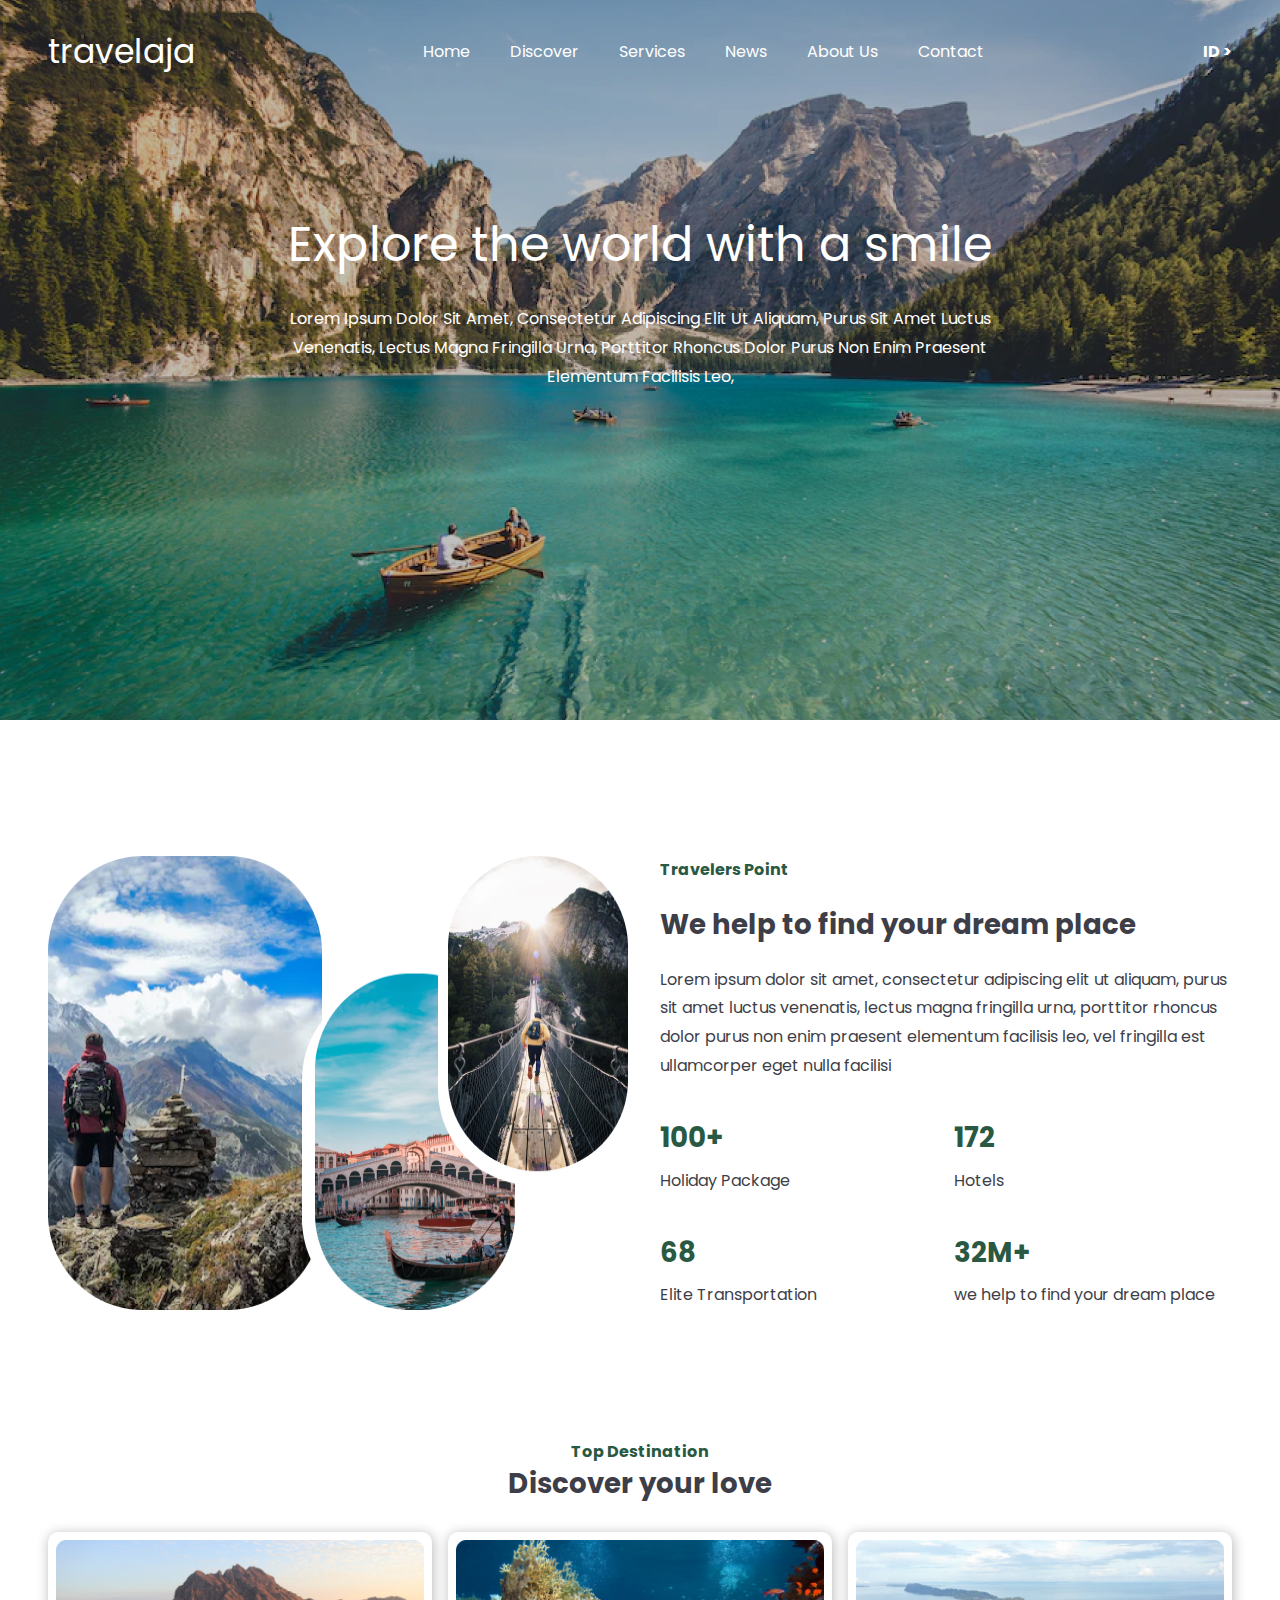
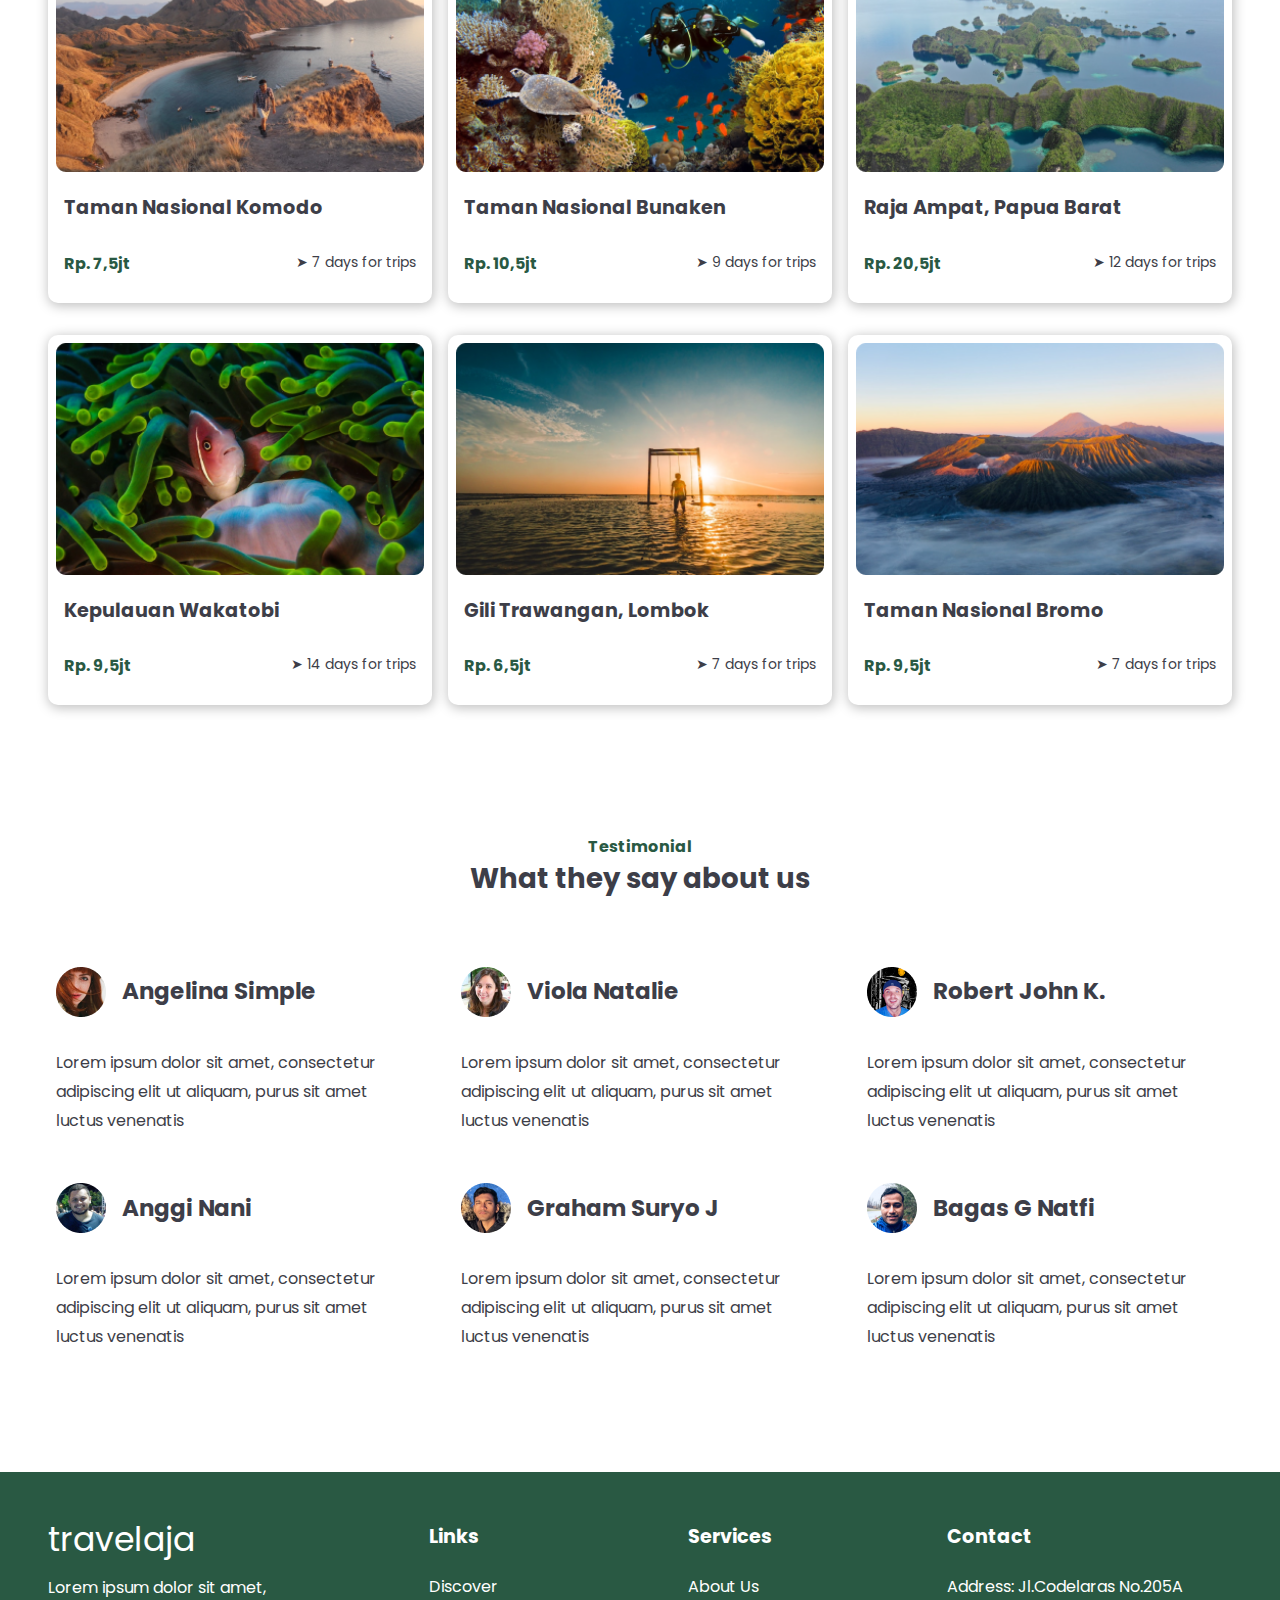
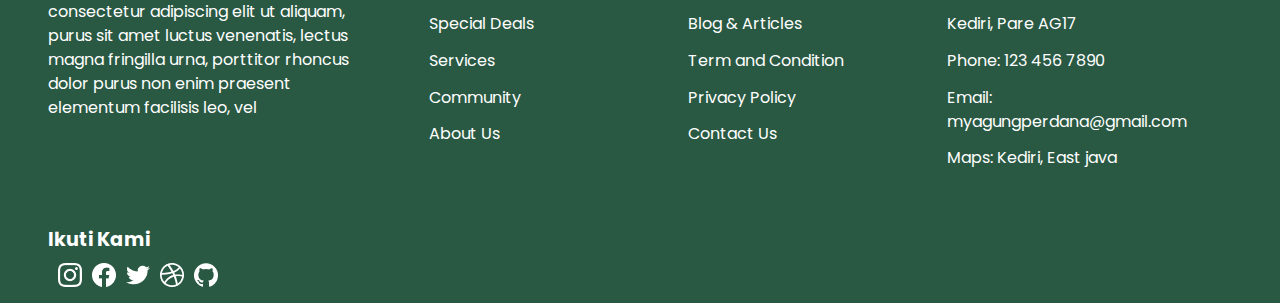
<file: index.html>
<!DOCTYPE html>
<html lang="pt-br">
  <head>
    <meta charset="UTF-8" />
    <meta http-equiv="X-UA-Compatible" content="IE=edge" />
    <meta name="viewport" content="width=device-width, initial-scale=1.0" />
    <link rel="stylesheet" href="style.css" />
    <link rel="stylesheet" href="reset.css" />
    <link rel="preconnect" href="https://fonts.googleapis.com" />
    <link rel="preconnect" href="https://fonts.gstatic.com" crossorigin />
    <link
      href="https://fonts.googleapis.com/css2?family=Poppins:wght@400;500;700&display=swap"
      rel="stylesheet"
    />
    <title>Travelaja</title>
  </head>
  <body>
    <section class="container-apresentacao">
      <div class="menu-nav">
        <h1>travelaja</h1>
        <nav>
          <ul>
            <li><a href="#">Home</a></li>
            <li><a href="./Discover/index.html">Discover</a></li>
            <li><a href="./Services/index.html">Services</a></li>
            <li><a href="./OurNews/index.html">News</a></li>
            <li><a href="../About/index.html">About Us</a></li>
            <li><a href="./Contact/index.html">Contact</a></li>
          </ul>
        </nav>
        <p>ID ></p>
      </div>
      <div class="explore-world">
        <h1>Explore the world with a smile</h1>
        <p>
          Lorem ipsum dolor sit amet, consectetur adipiscing elit ut aliquam,
          purus sit amet luctus venenatis, lectus magna fringilla urna,
          porttitor rhoncus dolor purus non enim praesent elementum facilisis
          leo,
        </p>
      </div>
    </section>
    <section class="container-travelpointer">
      <img
        src="imagens/imagemTravelPointer/lugaresPointer.png"
        alt="imagem de três lugares de viagem"
      />
      <div class="travelpointer">
        <div class="travelpointer-texto">
          <h2>Travelers Point</h2>
          <h3>We help to find your dream place</h3>
          <p>
            Lorem ipsum dolor sit amet, consectetur adipiscing elit ut aliquam,
            purus sit amet luctus venenatis, lectus magna fringilla urna,
            porttitor rhoncus dolor purus non enim praesent elementum facilisis
            leo, vel fringilla est ullamcorper eget nulla facilisi
          </p>
        </div>
        <div class="travelpointer-grid">
          <ul>
            <li>
              <h3>100+</h3>
              <p>Holiday Package</p>
            </li>
            <li>
              <h3>172</h3>
              <p>Hotels</p>
            </li>
            <li>
              <h3>68</h3>
              <p>Elite Transportation</p>
            </li>
            <li>
              <h3>32M+</h3>
              <p>we help to find your dream place</p>
            </li>
          </ul>
        </div>
      </div>
    </section>
    <section class="container-topDestination">
      <h3>Top Destination</h3>
      <h2>Discover your love</h2>
      <div class="topDestination-options">
        <div class="topDestination-firstDiv">
          <img
            src="imagens/imagensTopDestination/img1.png"
            alt="Imagens de destinos recomendados"
          />
          <h4>Taman Nasional Komodo</h4>
          <div>
            <p>Rp. 7,5jt</p>
            <p>&#10148; 7 days for trips</p>
          </div>
        </div>
        <div class="topDestination-firstDiv">
          <img
            src="imagens/imagensTopDestination/img2.png"
            alt="Imagens de destinos recomendados"
          />
          <h4>Taman Nasional Bunaken</h4>
          <div>
            <p>Rp. 10,5jt</p>
            <p>&#10148; 9 days for trips</p>
          </div>
        </div>
        <div class="topDestination-firstDiv">
          <img
            src="imagens/imagensTopDestination/img3.png"
            alt="Imagens de destinos recomendados"
          />
          <h4>Raja Ampat, Papua Barat</h4>
          <div>
            <p>Rp. 20,5jt</p>
            <p>&#10148; 12 days for trips</p>
          </div>
        </div>
        <div class="topDestination-firstDiv">
          <img
            src="imagens/imagensTopDestination/img4.png"
            alt="Imagens de destinos recomendados"
          />
          <h4>Kepulauan Wakatobi</h4>
          <div>
            <p>Rp. 9,5jt</p>
            <p>&#10148; 14 days for trips</p>
          </div>
        </div>
        <div class="topDestination-firstDiv">
          <img
            src="imagens/imagensTopDestination/img5.png"
            alt="Imagens de destinos recomendados"
          />
          <h4>Gili Trawangan, Lombok</h4>
          <div>
            <p>Rp. 6,5jt</p>
            <p>&#10148; 7 days for trips</p>
          </div>
        </div>
        <div class="topDestination-firstDiv">
          <img
            src="imagens/imagensTopDestination/img6.png"
            alt="Imagens de destinos recomendados"
          />
          <h4>Taman Nasional Bromo</h4>
          <div>
            <p>Rp. 9,5jt</p>
            <p>&#10148; 7 days for trips</p>
          </div>
        </div>
      </div>
    </section>
    <section class="container-testemunhas">
      <h3>Testimonial</h3>
      <h2>What they say about us</h2>
      <div class="gridTestemunhas">
        <div class="testemunha-usuario">
          <div>
            <img
              src="./imagens/imagensTestemunhas/Ellipse.png"
              alt="Imagens dos clientes e sua experiencia"
            />
            <h4>Angelina Simple</h4>
          </div>
          <p>
            Lorem ipsum dolor sit amet, consectetur adipiscing elit ut aliquam,
            purus sit amet luctus venenatis
          </p>
        </div>
        <div class="testemunha-usuario">
          <div>
            <img
              src="./imagens/imagensTestemunhas/Ellipse (1).png"
              alt="Imagens dos clientes e sua experiencia"
            />
            <h4>Viola Natalie</h4>
          </div>
          <p>
            Lorem ipsum dolor sit amet, consectetur adipiscing elit ut aliquam,
            purus sit amet luctus venenatis
          </p>
        </div>
        <div class="testemunha-usuario">
          <div>
            <img
              src="./imagens/imagensTestemunhas/Ellipse (2).png"
              alt="Imagens dos clientes e sua experiencia"
            />
            <h4>Robert John K.</h4>
          </div>
          <p>
            Lorem ipsum dolor sit amet, consectetur adipiscing elit ut aliquam,
            purus sit amet luctus venenatis
          </p>
        </div>
        <div class="testemunha-usuario">
          <div>
            <img
              src="./imagens/imagensTestemunhas/Ellipse (3).png"
              alt="Imagens dos clientes e sua experiencia"
            />
            <h4>Anggi Nani</h4>
          </div>
          <p>
            Lorem ipsum dolor sit amet, consectetur adipiscing elit ut aliquam,
            purus sit amet luctus venenatis
          </p>
        </div>
        <div class="testemunha-usuario">
          <div>
            <img
              src="./imagens/imagensTestemunhas/Ellipse (4).png"
              alt="Imagens dos clientes e sua experiencia"
            />
            <h4>Graham Suryo J</h4>
          </div>
          <p>
            Lorem ipsum dolor sit amet, consectetur adipiscing elit ut aliquam,
            purus sit amet luctus venenatis
          </p>
        </div>
        <div class="testemunha-usuario">
          <div>
            <img
              src="./imagens/imagensTestemunhas/Ellipse (5).png"
              alt="Imagens dos clientes e sua experiencia"
            />
            <h4>Bagas G Natfi</h4>
          </div>
          <p>
            Lorem ipsum dolor sit amet, consectetur adipiscing elit ut aliquam,
            purus sit amet luctus venenatis
          </p>
        </div>
      </div>
    </section>
    <footer>
      <div class="footer-first">
        <div class="footer-desc-descricao">
          <h2>travelaja</h2>
          <p>
            Lorem ipsum dolor sit amet, consectetur adipiscing elit ut aliquam,
            purus sit amet luctus venenatis, lectus magna fringilla urna,
            porttitor rhoncus dolor purus non enim praesent elementum facilisis
            leo, vel
          </p>
        </div>
        <div class="footer-desc">
          <h3>Links</h3>
          <a href="">Discover</a>
          <a href="">Special Deals</a>
          <a href="">Services</a>
          <a href="">Community</a>
          <a href="">About Us</a>
        </div>
        <div class="footer-desc">
          <h3>Services</h3>
          <a href="">About Us</a>
          <a href="">Blog & Articles</a>
          <a href="">Term and Condition</a>
          <a href="">Privacy Policy</a>
          <a href="">Contact Us</a>
        </div>
        <div class="footer-desc">
          <h3>Contact</h3>
          <p>Address: Jl.Codelaras No.205A</p>
          <p>Kediri, Pare AG17</p>
          <p>Phone: 123 456 7890</p>
          <p>Email: myagungperdana@gmail.com</p>
          <p>Maps: Kediri, East java</p>
        </div>
      </div>
      <div class="footer-second">
        <h3>Ikuti Kami</h3>
        <img
          src="./imagens/imagensFooter/midias.png"
          alt="imagem midias sociais"
        />
      </div>
    </footer>
  </body>
</html>
</file>
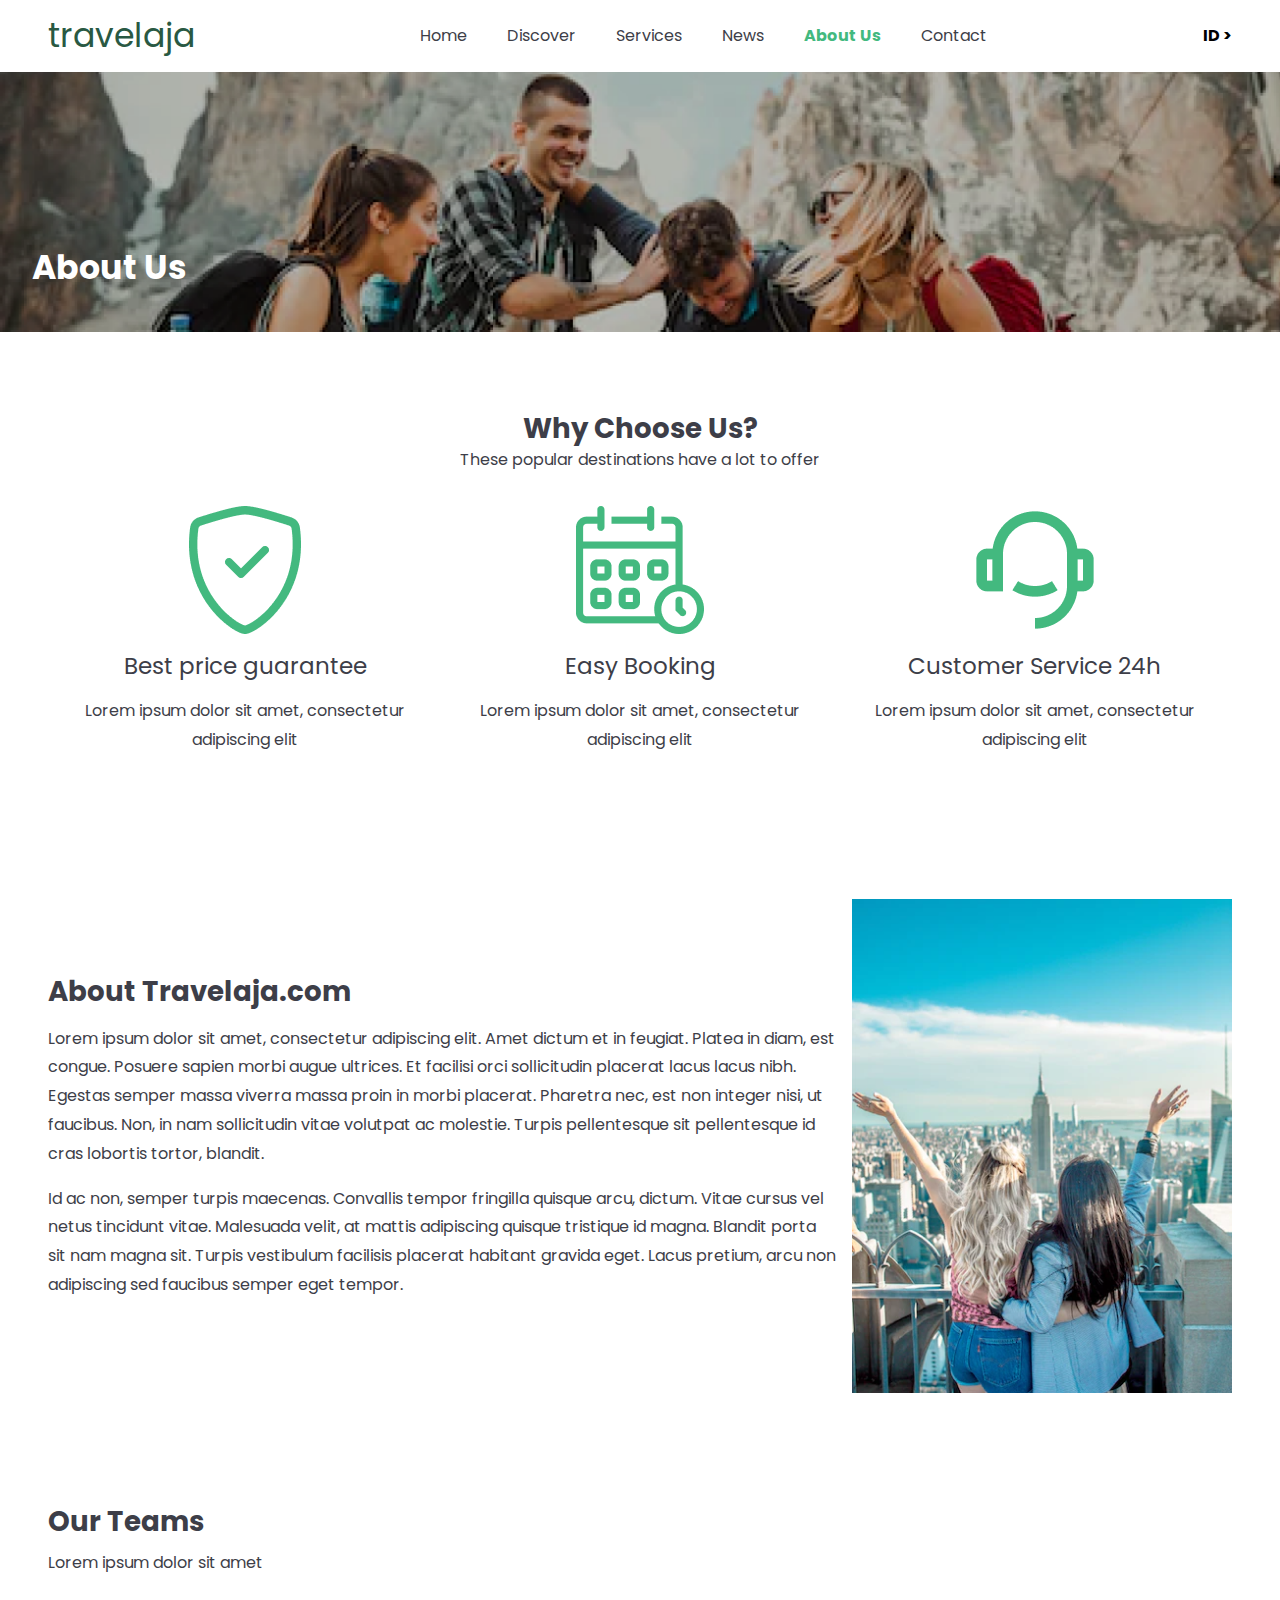
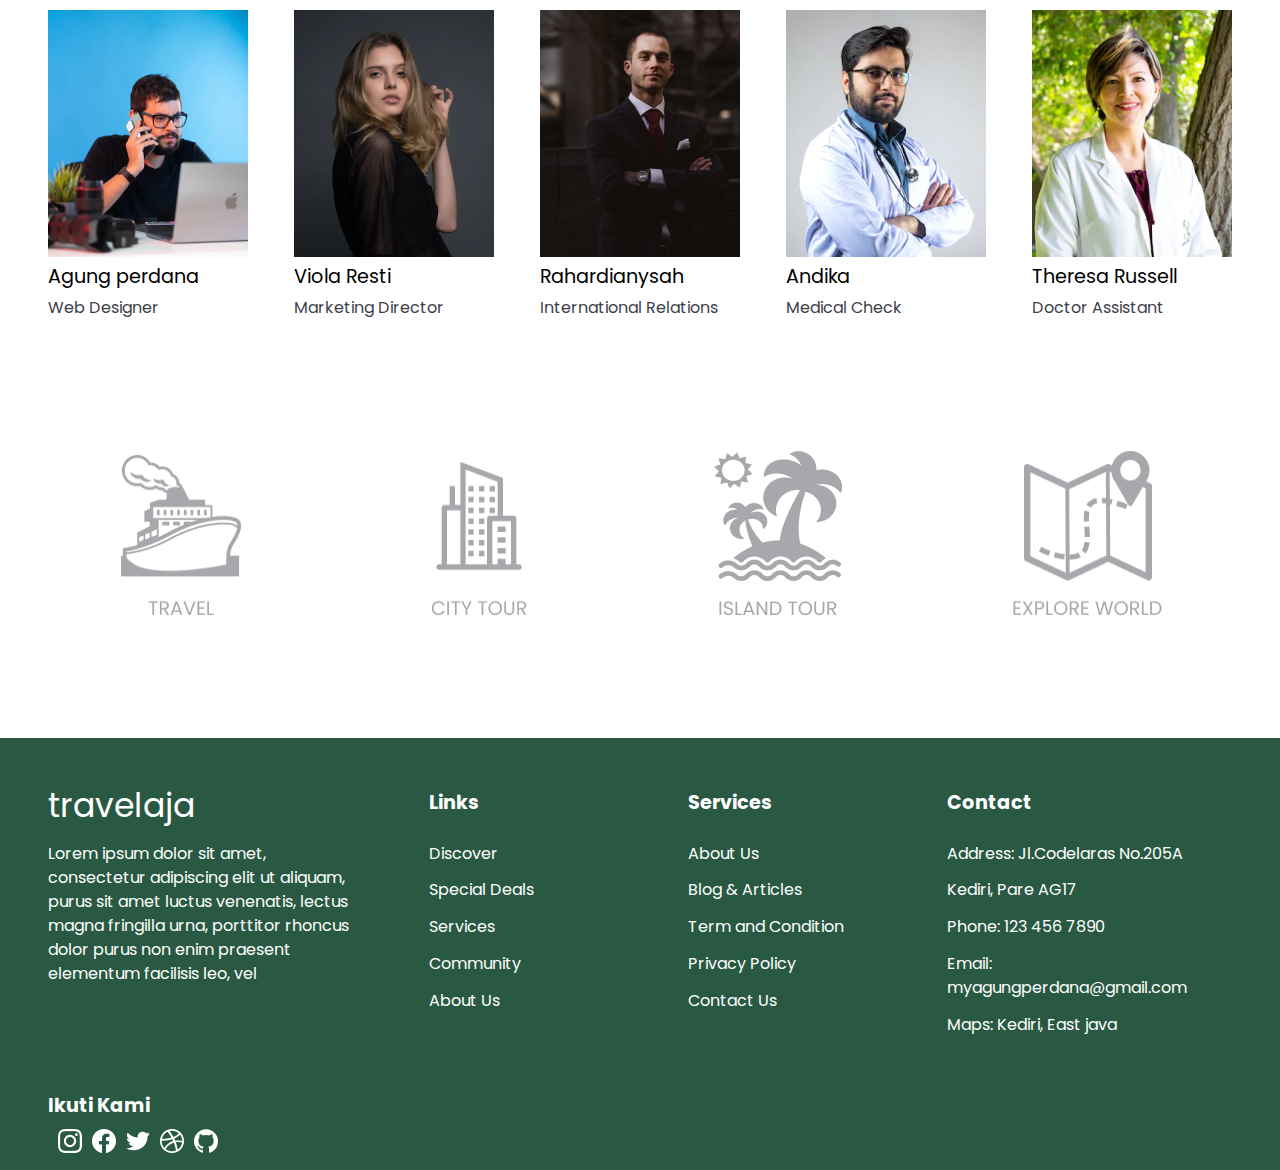
<file: About/index.html>
<!DOCTYPE html>
<html lang="en">
  <head>
    <meta charset="UTF-8" />
    <meta http-equiv="X-UA-Compatible" content="IE=edge" />
    <meta name="viewport" content="width=device-width, initial-scale=1.0" />
    <link rel="stylesheet" href="style.css" />
    <link rel="stylesheet" href="../reset.css" />
    <link rel="preconnect" href="https://fonts.googleapis.com" />
    <link rel="preconnect" href="https://fonts.gstatic.com" crossorigin />
    <link
      href="https://fonts.googleapis.com/css2?family=Poppins:wght@400;500;700&display=swap"
      rel="stylesheet"
    />
    <title>About Us</title>
  </head>
  <body>
    <section class="container-apresentacao">
      <div class="menu-nav">
        <h1>travelaja</h1>
        <nav>
          <ul>
            <li><a href="../index.html">Home</a></li>
            <li>
              <a href="../Discover/index.html">Discover</a>
            </li>
            <li>
              <a href="../Services/index.html">Services</a>
            </li>
            <li>
              <a href="../OurNews/index.html">News</a>
            </li>
            <li>
              <a href="#" class="page-atual"><b>About Us</b></a>
            </li>
            <li><a href="../Contact/index.html">Contact</a></li>
          </ul>
        </nav>
        <p>ID ></p>
      </div>
      <div class="container-OurNews">
        <h1>About Us</h1>
      </div>
    </section>
    <section class="container-whychoose">
      <h2>Why Choose Us?</h2>
      <p>These popular destinations have a lot to offer</p>
      <div class="container-whychoose-div">
        <div>
          <img
            src="./Imagens/escudo.png"
            alt="Ícones de orientação de serviço"
          />
          <h3>Best price guarantee</h3>
          <p>Lorem ipsum dolor sit amet, consectetur adipiscing elit</p>
        </div>
        <div>
          <img
            src="./Imagens/calendario.png"
            alt="Ícones de orientação de serviço"
          />
          <h3>Easy Booking</h3>
          <p>Lorem ipsum dolor sit amet, consectetur adipiscing elit</p>
        </div>
        <div>
          <img src="./Imagens/call.png" alt="Ícones de orientação de serviço" />
          <h3>Customer Service 24h</h3>
          <p>Lorem ipsum dolor sit amet, consectetur adipiscing elit</p>
        </div>
      </div>
    </section>
    <section class="container-aboutTravelaja">
      <div>
        <h3>About Travelaja.com</h3>
        <p>
          Lorem ipsum dolor sit amet, consectetur adipiscing elit. Amet dictum
          et in feugiat. Platea in diam, est congue. Posuere sapien morbi augue
          ultrices. Et facilisi orci sollicitudin placerat lacus lacus nibh.
          Egestas semper massa viverra massa proin in morbi placerat. Pharetra
          nec, est non integer nisi, ut faucibus. Non, in nam sollicitudin vitae
          volutpat ac molestie. Turpis pellentesque sit pellentesque id cras
          lobortis tortor, blandit.
        </p>
        <p>
          Id ac non, semper turpis maecenas. Convallis tempor fringilla quisque
          arcu, dictum. Vitae cursus vel netus tincidunt vitae. Malesuada velit,
          at mattis adipiscing quisque tristique id magna. Blandit porta sit nam
          magna sit. Turpis vestibulum facilisis placerat habitant gravida eget.
          Lacus pretium, arcu non adipiscing sed faucibus semper eget tempor.
        </p>
      </div>
      <img src="./Imagens/about.png" alt="Imagens de duas viajantes" />
    </section>
    <section class="container-ourTeams">
      <h3>Our Teams</h3>
      <p>Lorem ipsum dolor sit amet</p>
      <div class="container-ourTeams-div">
        <div>
          <img
            src="./Imagens/OurTeam/person1.png"
            alt="Colaboradores da empresa"
          />
          <h4>Agung perdana</h4>
          <p>Web Designer</p>
        </div>
        <div>
          <img
            src="./Imagens/OurTeam/person2.png"
            alt="Colaboradores da empresa"
          />
          <h4>Viola Resti</h4>
          <p>Marketing Director</p>
        </div>
        <div>
          <img
            src="./Imagens/OurTeam/person3.png"
            alt="Colaboradores da empresa"
          />
          <h4>Rahardianysah</h4>
          <p>International Relations</p>
        </div>
        <div>
          <img
            src="./Imagens/OurTeam/person4.png"
            alt="Colaboradores da empresa"
          />
          <h4>Andika</h4>
          <p>Medical Check</p>
        </div>
        <div>
          <img
            src="./Imagens/OurTeam/person5.png"
            alt="Colaboradores da empresa"
          />
          <h4>Theresa Russell</h4>
          <p>Doctor Assistant</p>
        </div>
      </div>
    </section>
    <div class="container-imgOrientacao">
      <img src="./Imagens/Location/figura1.png" alt="Figuras de orientação" />
      <img src="./Imagens/Location/figura2.png" alt="Figuras de orientação" />
      <img src="./Imagens/Location/figura3.png" alt="Figuras de orientação" />
      <img src="./Imagens/Location/figura4.png" alt="Figuras de orientação" />
    </div>
    <footer>
      <div class="footer-first">
        <div class="footer-desc-descricao">
          <h2>travelaja</h2>
          <p>
            Lorem ipsum dolor sit amet, consectetur adipiscing elit ut aliquam,
            purus sit amet luctus venenatis, lectus magna fringilla urna,
            porttitor rhoncus dolor purus non enim praesent elementum facilisis
            leo, vel
          </p>
        </div>
        <div class="footer-desc">
          <h3>Links</h3>
          <a href="">Discover</a>
          <a href="">Special Deals</a>
          <a href="">Services</a>
          <a href="">Community</a>
          <a href="">About Us</a>
        </div>
        <div class="footer-desc">
          <h3>Services</h3>
          <a href="">About Us</a>
          <a href="">Blog & Articles</a>
          <a href="">Term and Condition</a>
          <a href="">Privacy Policy</a>
          <a href="">Contact Us</a>
        </div>
        <div class="footer-desc">
          <h3>Contact</h3>
          <p>Address: Jl.Codelaras No.205A</p>
          <p>Kediri, Pare AG17</p>
          <p>Phone: 123 456 7890</p>
          <p>Email: myagungperdana@gmail.com</p>
          <p>Maps: Kediri, East java</p>
        </div>
      </div>
      <div class="footer-second">
        <h3>Ikuti Kami</h3>
        <img
          src="../imagens/imagensFooter/midias.png"
          alt="imagem midias sociais"
        />
      </div>
    </footer>
  </body>
</html>
</file>
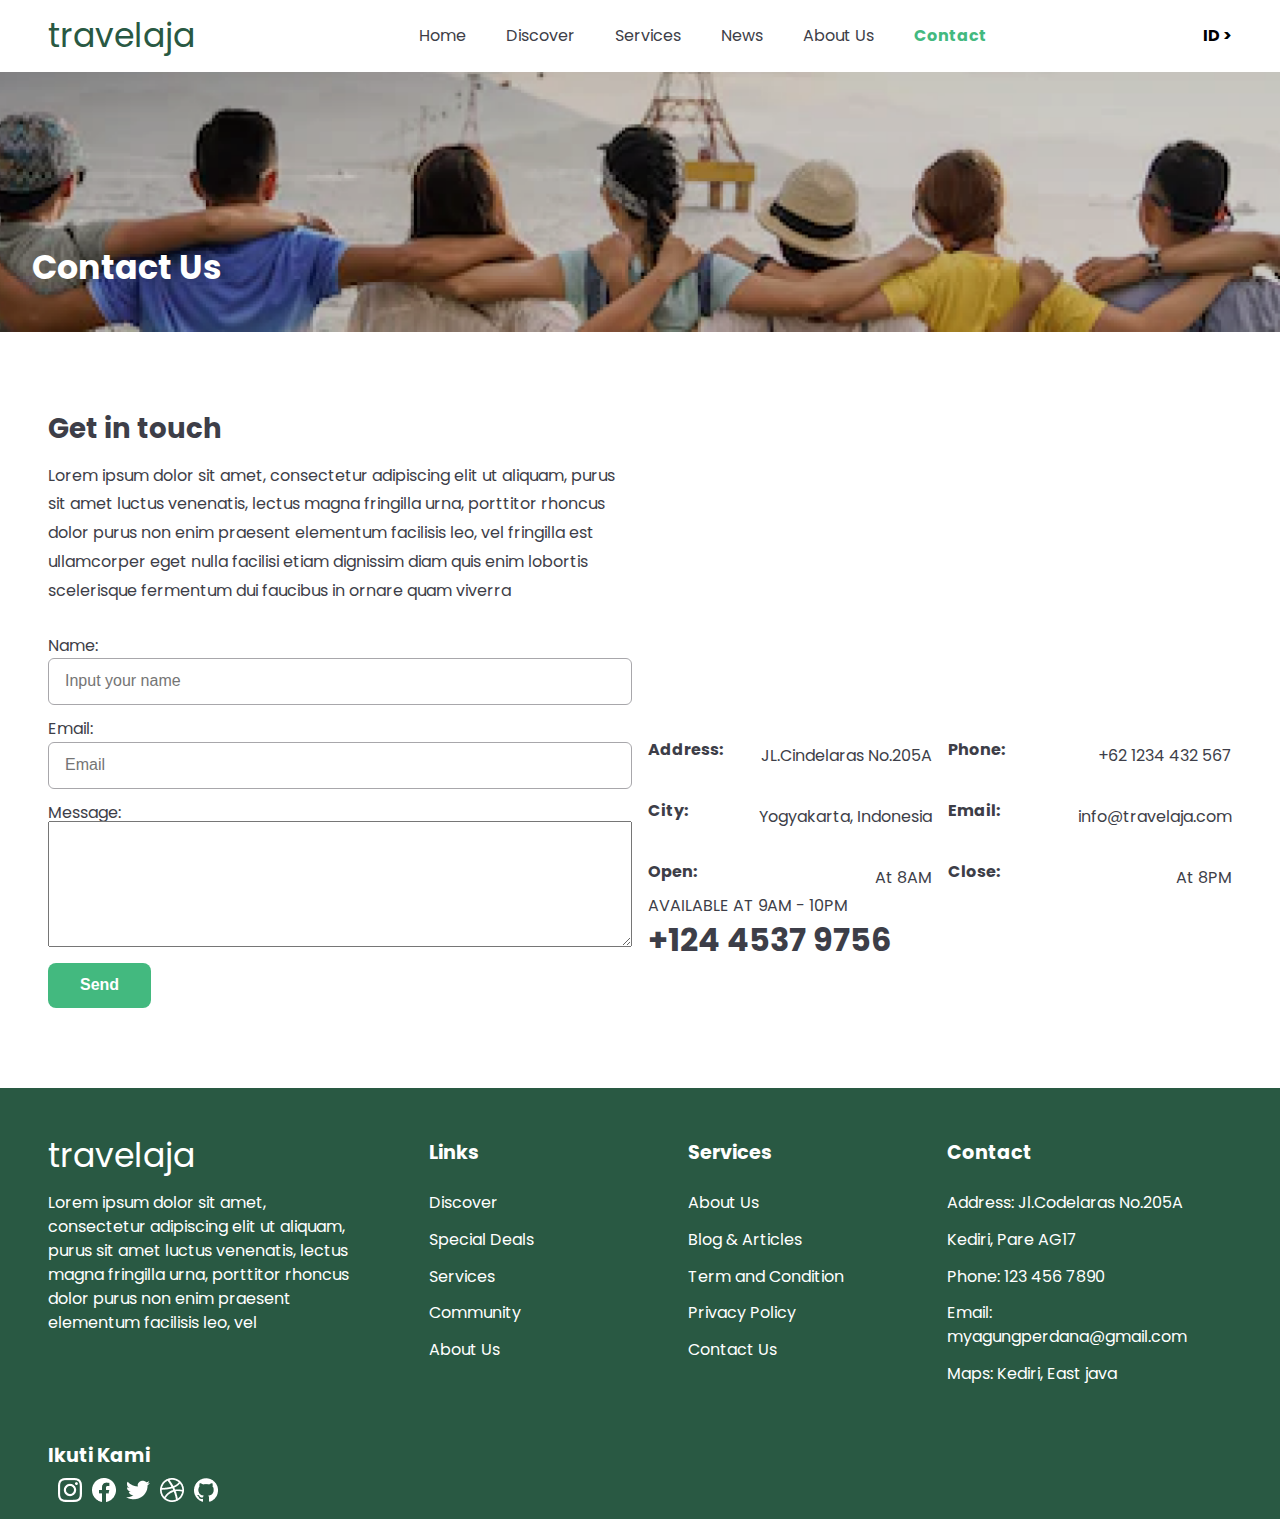
<file: Contact/index.html>
<!DOCTYPE html>
<html lang="en">
  <head>
    <meta charset="UTF-8" />
    <meta http-equiv="X-UA-Compatible" content="IE=edge" />
    <meta name="viewport" content="width=device-width, initial-scale=1.0" />
    <link rel="stylesheet" href="style.css" />
    <link rel="stylesheet" href="../reset.css" />
    <link rel="preconnect" href="https://fonts.googleapis.com" />
    <link rel="preconnect" href="https://fonts.gstatic.com" crossorigin />
    <link
      href="https://fonts.googleapis.com/css2?family=Poppins:wght@400;500;700&display=swap"
      rel="stylesheet"
    />
    <title>Contact</title>
  </head>
  <body>
    <section class="container-apresentacao">
      <div class="menu-nav">
        <h1>travelaja</h1>
        <nav>
          <ul>
            <li><a href="../index.html">Home</a></li>
            <li><a href="./Discover/index.html">Discover</a></li>
            <li><a href="./Services/index.html">Services</a></li>
            <li><a href="./OurNews/index.html">News</a></li>
            <li><a href="../About/index.html">About Us</a></li>
            <li>
              <a href="#" class="page-atual"><b>Contact</b></a>
            </li>
          </ul>
        </nav>
        <p>ID ></p>
      </div>
      <div class="container-contact">
        <h1>Contact Us</h1>
      </div>
    </section>
    <section class="container-getInTouch">
      <div class="container-textandInput">
        <h2>Get in touch</h2>
        <p>
          Lorem ipsum dolor sit amet, consectetur adipiscing elit ut aliquam,
          purus sit amet luctus venenatis, lectus magna fringilla urna,
          porttitor rhoncus dolor purus non enim praesent elementum facilisis
          leo, vel fringilla est ullamcorper eget nulla facilisi etiam dignissim
          diam quis enim lobortis scelerisque fermentum dui faucibus in ornare
          quam viverra
        </p>
        <label for="name">Name:</label>
        <input type="text" id="name" placeholder="Input your name" />

        <label for="email">Email:</label>
        <input type="text" id="email" placeholder="Email" />

        <label for="message">Message:</label>
        <textarea type="text" id="message" rows="8"></textarea>
        <button>Send</button>
      </div>
      <div class="container-mapsEndereco">
        <div class="container-maps">
          <iframe
            src="https://www.google.com/maps/embed?pb=!1m18!1m12!1m3!1d3154.100925606948!2d-43.970937359558185!3d-19.929492110550264!2m3!1f0!2f0!3f0!3m2!1i1024!2i768!4f13.1!3m3!1m2!1s0xa69711d2dbda2f%3A0xd333cf904de36b1a!2sR.%20Jo%C3%A3o%20da%20Cunha%2C%20190%20-%20Prado%2C%20Belo%20Horizonte%20-%20MG%2C%2030411-244!5e0!3m2!1spt-BR!2sbr!4v1677072905203!5m2!1spt-BR!2sbr"
            width="100%"
            height="100%"
            style="border: 0"
            allowfullscreen=""
            loading="lazy"
            referrerpolicy="no-referrer-when-downgrade"
          ></iframe>
        </div>
        <div class="container-endereco">
          <div>
            <div>
              <b>Address:</b>
              <p>JL.Cindelaras No.205A</p>
            </div>
            <div>
              <b>City:</b>
              <p>Yogyakarta, Indonesia</p>
            </div>
            <div>
              <b>Open:</b>
              <p>At 8AM</p>
            </div>
            <p>AVAILABLE AT 9AM - 10PM</p>
            <span>+124 4537 9756</span>
          </div>
          <div>
            <div>
              <b>Phone:</b>
              <p>+62 1234 432 567</p>
            </div>
            <div>
              <b>Email:</b>
              <p>info@travelaja.com</p>
            </div>
            <div>
              <b>Close:</b>
              <p>At 8PM</p>
            </div>
          </div>
        </div>
      </div>
    </section>

    <footer>
      <div class="footer-first">
        <div class="footer-desc-descricao">
          <h2>travelaja</h2>
          <p>
            Lorem ipsum dolor sit amet, consectetur adipiscing elit ut aliquam,
            purus sit amet luctus venenatis, lectus magna fringilla urna,
            porttitor rhoncus dolor purus non enim praesent elementum facilisis
            leo, vel
          </p>
        </div>
        <div class="footer-desc">
          <h3>Links</h3>
          <a href="">Discover</a>
          <a href="">Special Deals</a>
          <a href="">Services</a>
          <a href="">Community</a>
          <a href="">About Us</a>
        </div>
        <div class="footer-desc">
          <h3>Services</h3>
          <a href="">About Us</a>
          <a href="">Blog & Articles</a>
          <a href="">Term and Condition</a>
          <a href="">Privacy Policy</a>
          <a href="">Contact Us</a>
        </div>
        <div class="footer-desc">
          <h3>Contact</h3>
          <p>Address: Jl.Codelaras No.205A</p>
          <p>Kediri, Pare AG17</p>
          <p>Phone: 123 456 7890</p>
          <p>Email: myagungperdana@gmail.com</p>
          <p>Maps: Kediri, East java</p>
        </div>
      </div>
      <div class="footer-second">
        <h3>Ikuti Kami</h3>
        <img
          src="../imagens/imagensFooter/midias.png"
          alt="imagem midias sociais"
        />
      </div>
    </footer>
  </body>
</html>
</file>
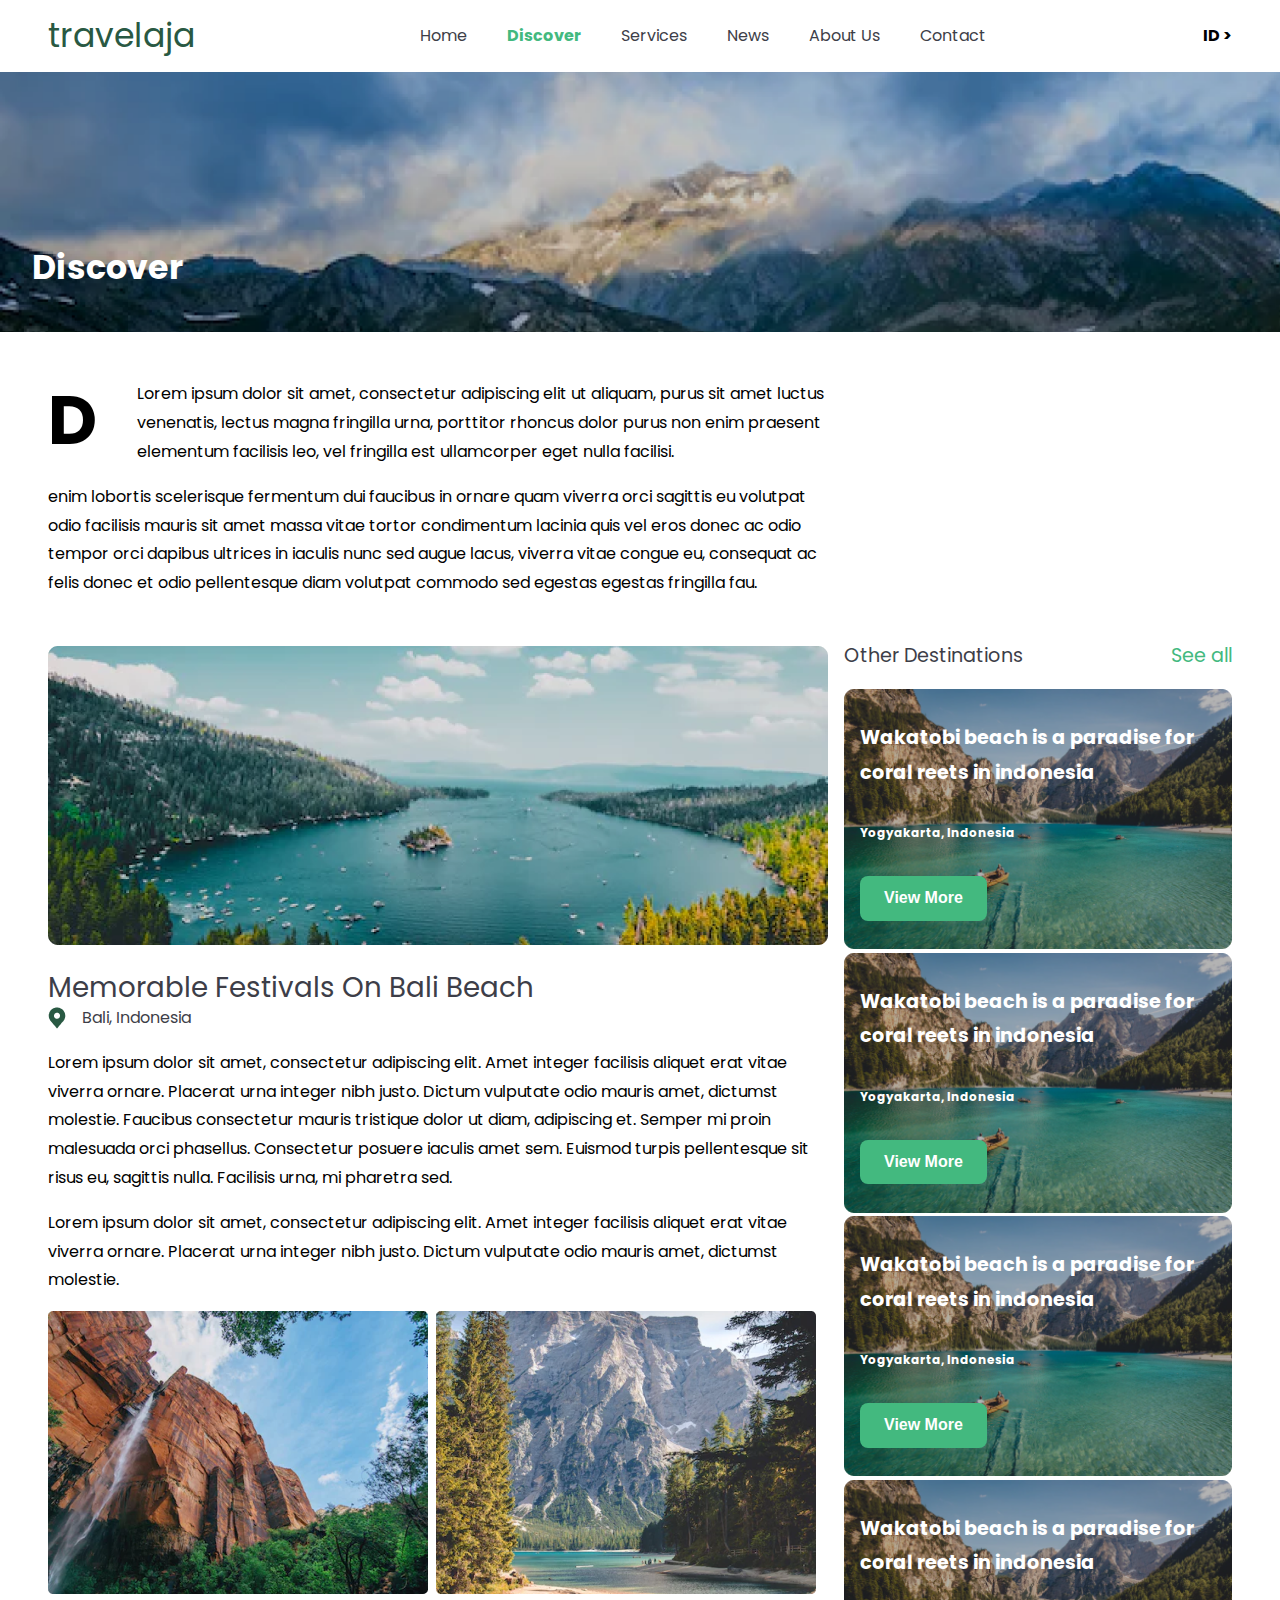
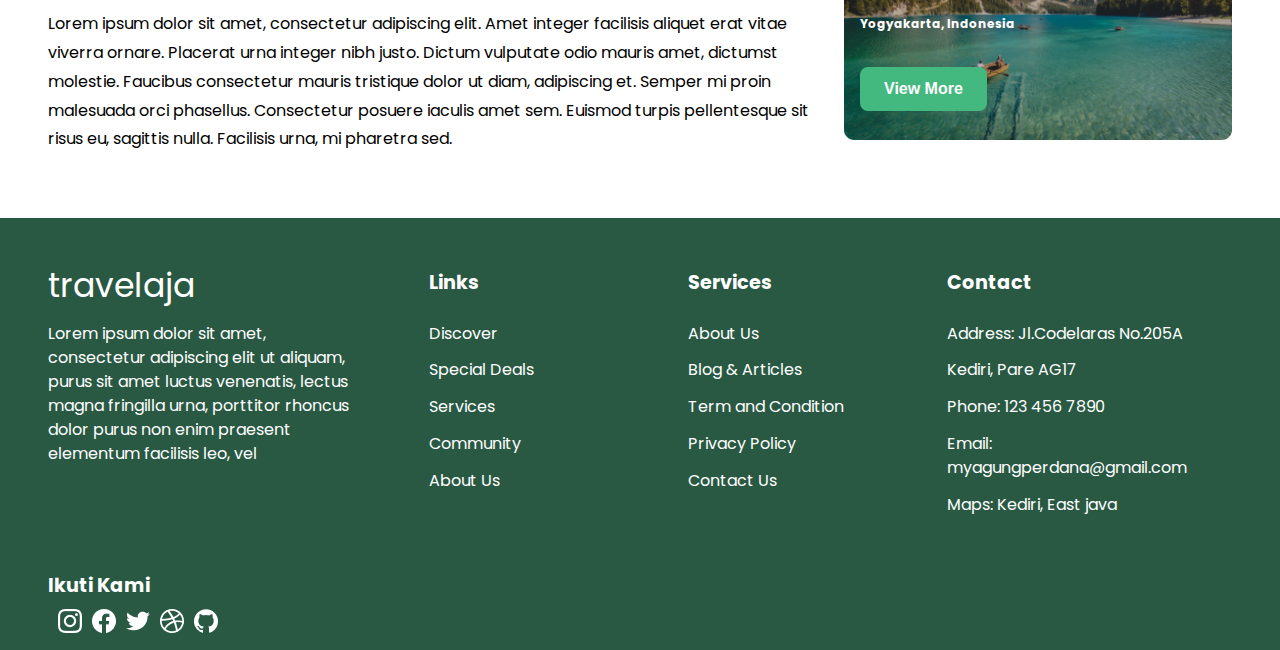
<file: Discover/index.html>
<!DOCTYPE html>
<html lang="pt-br">
  <head>
    <meta charset="UTF-8" />
    <meta http-equiv="X-UA-Compatible" content="IE=edge" />
    <meta name="viewport" content="width=device-width, initial-scale=1.0" />
    <link rel="stylesheet" href="style.css" />
    <link rel="stylesheet" href="../reset.css" />
    <link rel="preconnect" href="https://fonts.googleapis.com" />
    <link rel="preconnect" href="https://fonts.gstatic.com" crossorigin />
    <link
      href="https://fonts.googleapis.com/css2?family=Poppins:wght@400;500;700&display=swap"
      rel="stylesheet"
    />
    <title>Discover</title>
  </head>
  <body>
    <section class="container-apresentacao">
      <div class="menu-nav">
        <h1>travelaja</h1>
        <nav>
          <ul>
            <li><a href="../index.html">Home</a></li>
            <li>
              <a href="#" class="page-atual"><b>Discover</b></a>
            </li>
            <li><a href="../Services/index.html">Services</a></li>
            <li><a href="../OurNews/index.html">News</a></li>
            <li><a href="../About/index.html">About Us</a></li>
            <li><a href="../Contact/index.html">Contact</a></li>
          </ul>
        </nav>
        <p>ID ></p>
      </div>
      <div class="container-discover">
        <h1>Discover</h1>
      </div>
    </section>
    <section class="container-text">
      <div>
        <div class="container-text-first">
          <b>D</b>
          <p>
            Lorem ipsum dolor sit amet, consectetur adipiscing elit ut aliquam,
            purus sit amet luctus venenatis, lectus magna fringilla urna,
            porttitor rhoncus dolor purus non enim praesent elementum facilisis
            leo, vel fringilla est ullamcorper eget nulla facilisi.
          </p>
        </div>
        <p>
          enim lobortis scelerisque fermentum dui faucibus in ornare quam
          viverra orci sagittis eu volutpat odio facilisis mauris sit amet massa
          vitae tortor condimentum lacinia quis vel eros donec ac odio tempor
          orci dapibus ultrices in iaculis nunc sed augue lacus, viverra vitae
          congue eu, consequat ac felis donec et odio pellentesque diam volutpat
          commodo sed egestas egestas fringilla fau.
        </p>
        <img
          src="./Imagens/imgtext.png"
          alt="Imagem de paisagem"
          class="container-text-imgpaisagem"
        />
        <h2>memorable festivals on bali beach</h2>
        <div class="container-text-location">
          <img src="./Imagens/location.png" alt="Simbolo de localizacao" />
          <b>Bali, Indonesia</b>
        </div>
        <p>
          Lorem ipsum dolor sit amet, consectetur adipiscing elit. Amet integer
          facilisis aliquet erat vitae viverra ornare. Placerat urna integer
          nibh justo. Dictum vulputate odio mauris amet, dictumst molestie.
          Faucibus consectetur mauris tristique dolor ut diam, adipiscing et.
          Semper mi proin malesuada orci phasellus. Consectetur posuere iaculis
          amet sem. Euismod turpis pellentesque sit risus eu, sagittis nulla.
          Facilisis urna, mi pharetra sed.
        </p>
        <p>
          Lorem ipsum dolor sit amet, consectetur adipiscing elit. Amet integer
          facilisis aliquet erat vitae viverra ornare. Placerat urna integer
          nibh justo. Dictum vulputate odio mauris amet, dictumst molestie.
        </p>
        <div class="container-text-imglados">
          <img src="./Imagens/imgtext2.png" alt="Imagem de paisagem" />
          <img src="./Imagens/imgtext3.png" alt="Imagem de paisagem" />
        </div>
        <p>
          Lorem ipsum dolor sit amet, consectetur adipiscing elit. Amet integer
          facilisis aliquet erat vitae viverra ornare. Placerat urna integer
          nibh justo. Dictum vulputate odio mauris amet, dictumst molestie.
          Faucibus consectetur mauris tristique dolor ut diam, adipiscing et.
          Semper mi proin malesuada orci phasellus. Consectetur posuere iaculis
          amet sem. Euismod turpis pellentesque sit risus eu, sagittis nulla.
          Facilisis urna, mi pharetra sed.
        </p>
      </div>

      <div class="maps-destination">
        <div class="container-maps">
          <iframe
            src="https://www.google.com/maps/embed?pb=!1m18!1m12!1m3!1d3154.100925606948!2d-43.970937359558185!3d-19.929492110550264!2m3!1f0!2f0!3f0!3m2!1i1024!2i768!4f13.1!3m3!1m2!1s0xa69711d2dbda2f%3A0xd333cf904de36b1a!2sR.%20Jo%C3%A3o%20da%20Cunha%2C%20190%20-%20Prado%2C%20Belo%20Horizonte%20-%20MG%2C%2030411-244!5e0!3m2!1spt-BR!2sbr!4v1677072905203!5m2!1spt-BR!2sbr"
            width="100%"
            height="100%"
            style="border: 0"
            allowfullscreen=""
            loading="lazy"
            referrerpolicy="no-referrer-when-downgrade"
          ></iframe>
        </div>

        <div>
          <div class="descotherdestination">
            <h2>Other Destinations</h2>
            <a href="#">See all</a>
          </div>
          <div class="grid-other-destination">
            <div class="otherdestination">
              <h4>Wakatobi beach is a paradise for coral reets in indonesia</h4>
              <p>Yogyakarta, Indonesia</p>
              <button><a href=""> View More</a></button>
            </div>
            <div class="otherdestination">
              <h4>Wakatobi beach is a paradise for coral reets in indonesia</h4>
              <p>Yogyakarta, Indonesia</p>
              <button><a href=""> View More</a></button>
            </div>
            <div class="otherdestination">
              <h4>Wakatobi beach is a paradise for coral reets in indonesia</h4>
              <p>Yogyakarta, Indonesia</p>
              <button><a href=""> View More</a></button>
            </div>
            <div class="otherdestination">
              <h4>Wakatobi beach is a paradise for coral reets in indonesia</h4>
              <p>Yogyakarta, Indonesia</p>
              <button><a href=""> View More</a></button>
            </div>
          </div>
        </div>
      </div>
    </section>
    <footer>
      <div class="footer-first">
        <div class="footer-desc-descricao">
          <h2>travelaja</h2>
          <p>
            Lorem ipsum dolor sit amet, consectetur adipiscing elit ut aliquam,
            purus sit amet luctus venenatis, lectus magna fringilla urna,
            porttitor rhoncus dolor purus non enim praesent elementum facilisis
            leo, vel
          </p>
        </div>
        <div class="footer-desc">
          <h3>Links</h3>
          <a href="">Discover</a>
          <a href="">Special Deals</a>
          <a href="">Services</a>
          <a href="">Community</a>
          <a href="">About Us</a>
        </div>
        <div class="footer-desc">
          <h3>Services</h3>
          <a href="">About Us</a>
          <a href="">Blog & Articles</a>
          <a href="">Term and Condition</a>
          <a href="">Privacy Policy</a>
          <a href="">Contact Us</a>
        </div>
        <div class="footer-desc">
          <h3>Contact</h3>
          <p>Address: Jl.Codelaras No.205A</p>
          <p>Kediri, Pare AG17</p>
          <p>Phone: 123 456 7890</p>
          <p>Email: myagungperdana@gmail.com</p>
          <p>Maps: Kediri, East java</p>
        </div>
      </div>
      <div class="footer-second">
        <h3>Ikuti Kami</h3>
        <img
          src="../imagens/imagensFooter/midias.png"
          alt="imagem midias sociais"
        />
      </div>
    </footer>
  </body>
</html>
</file>
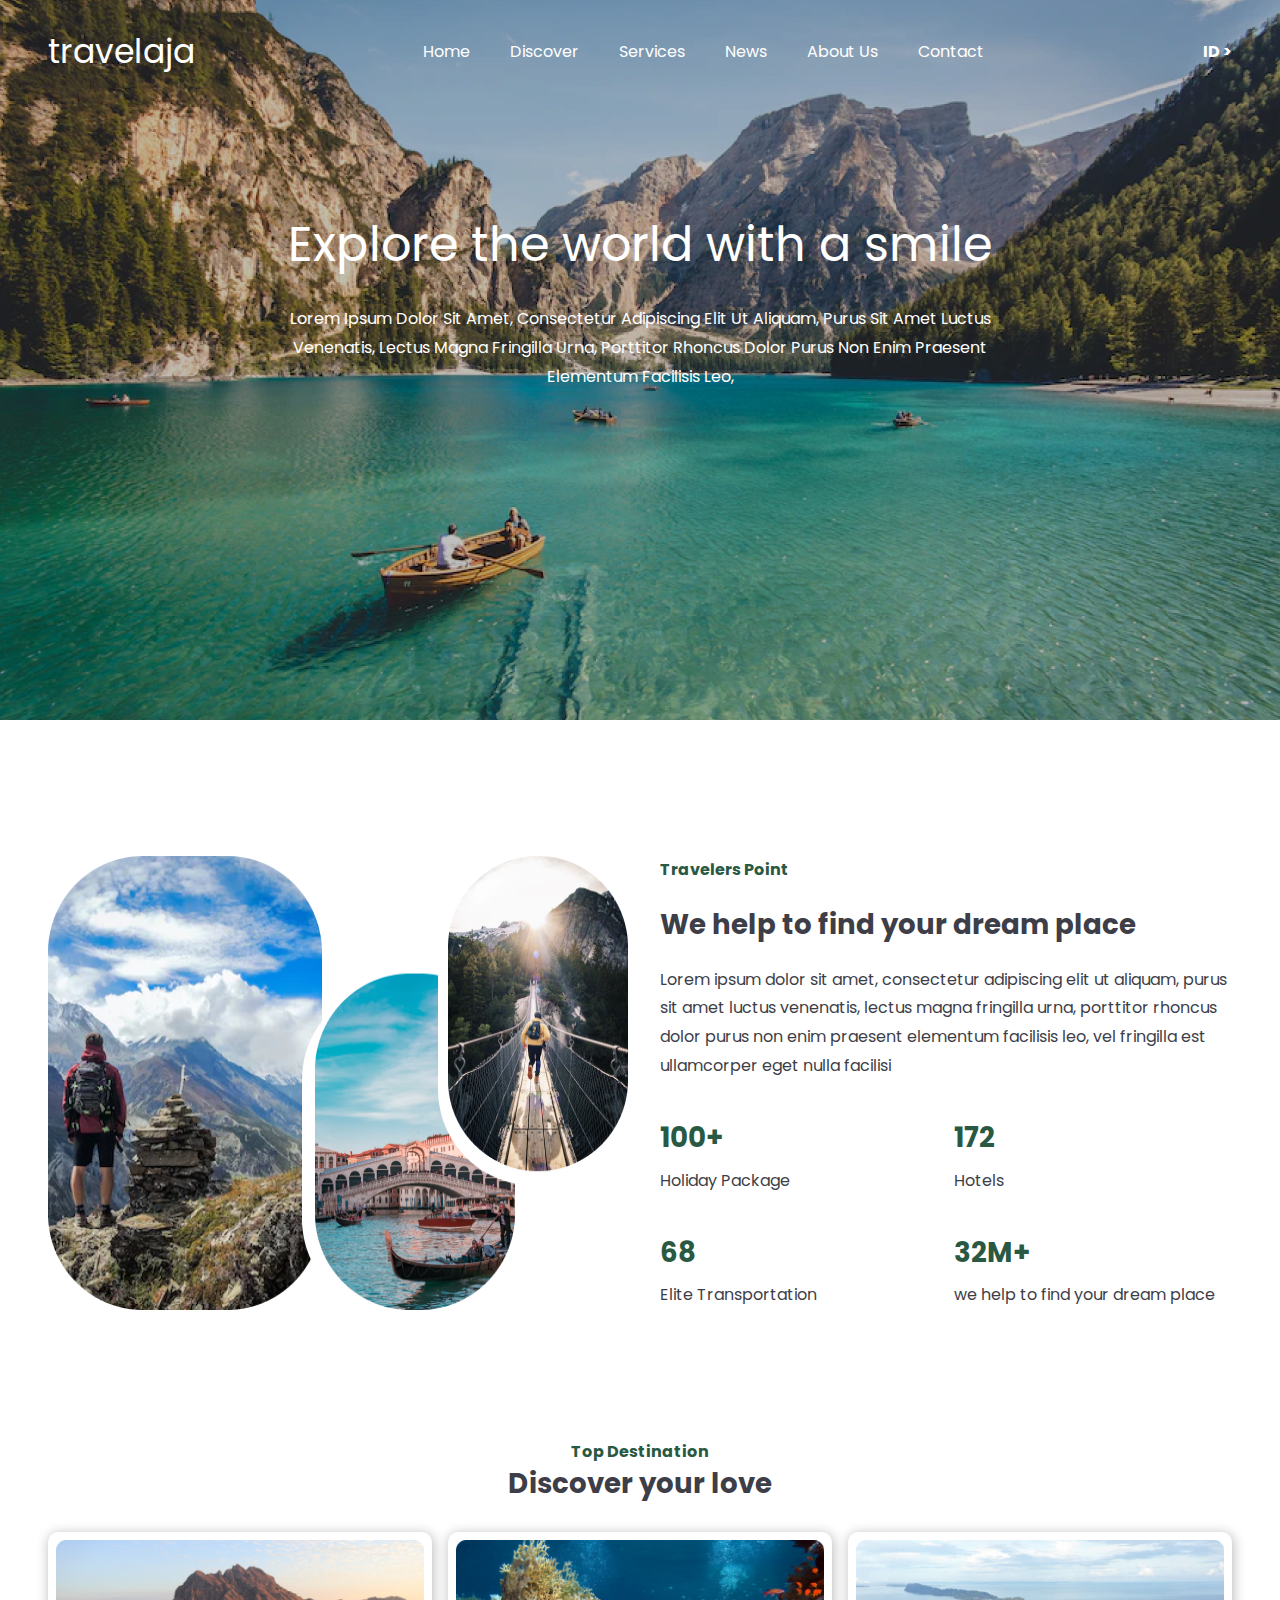
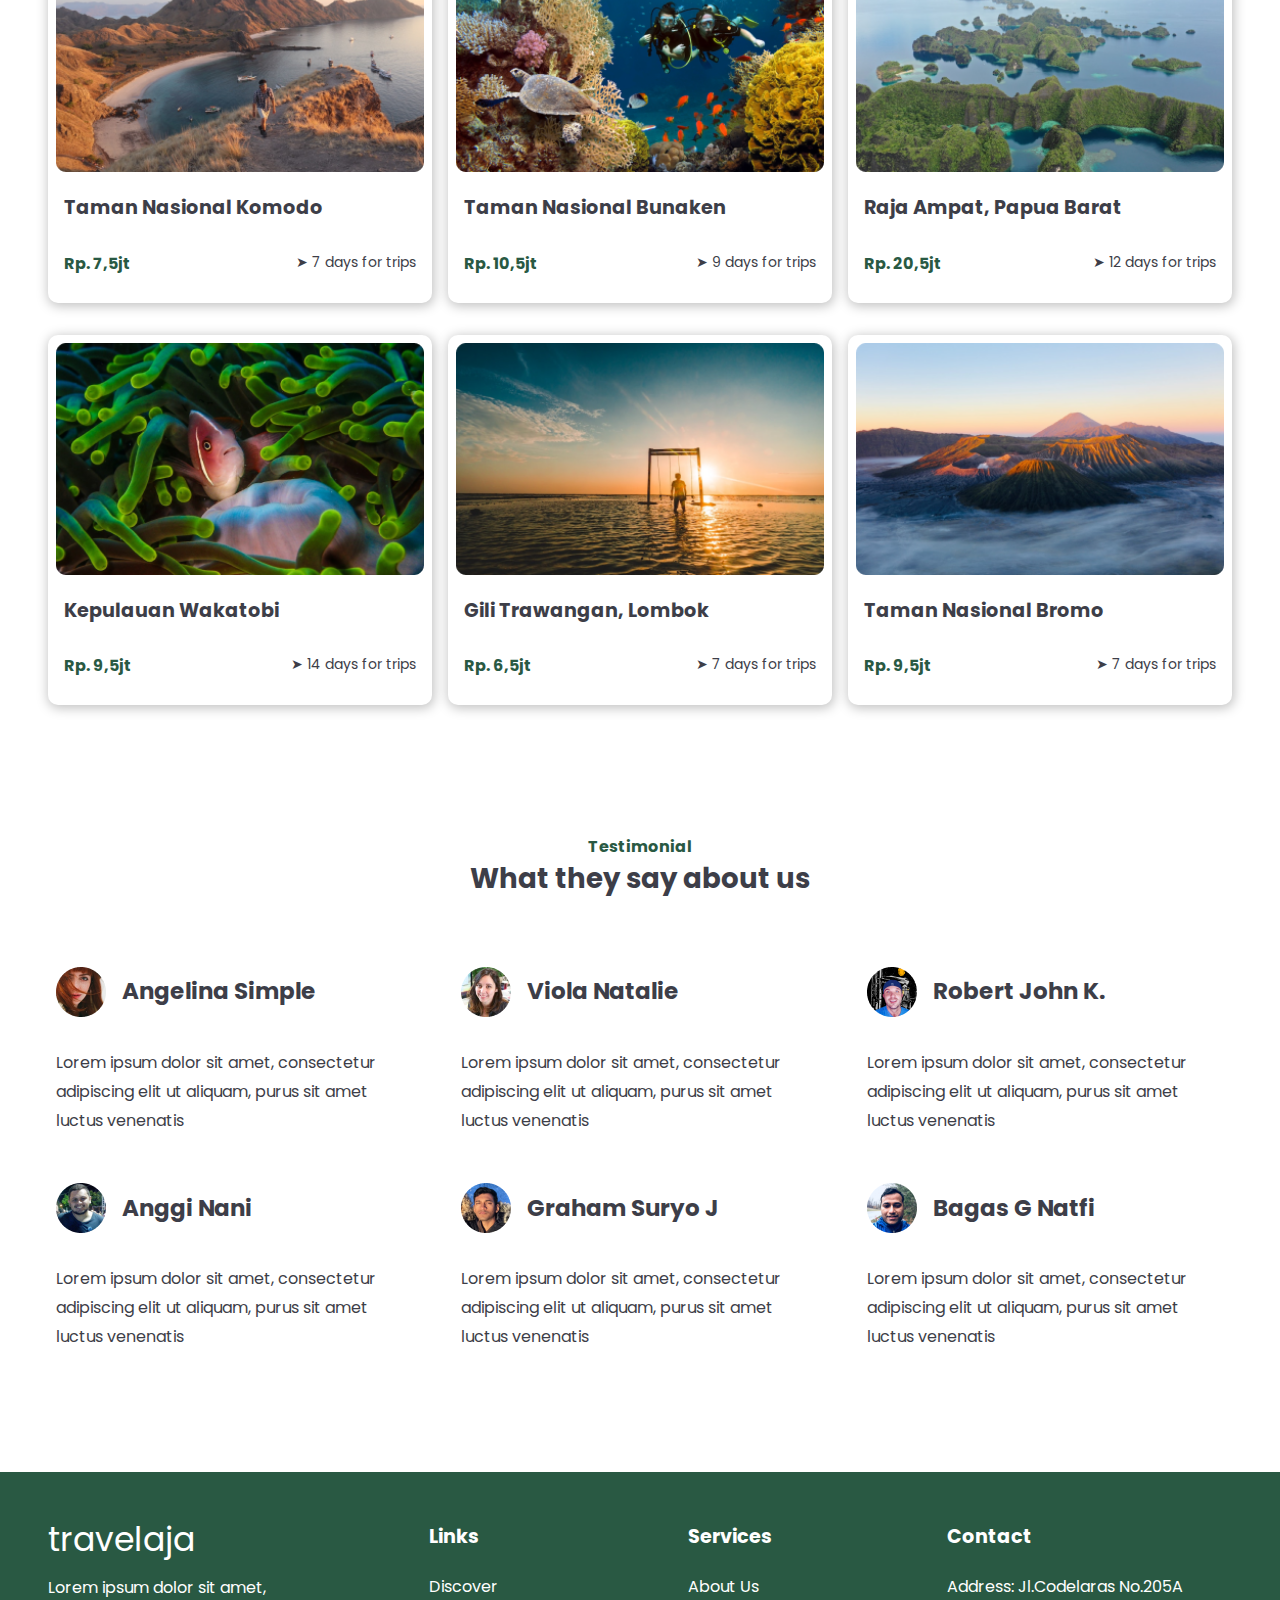
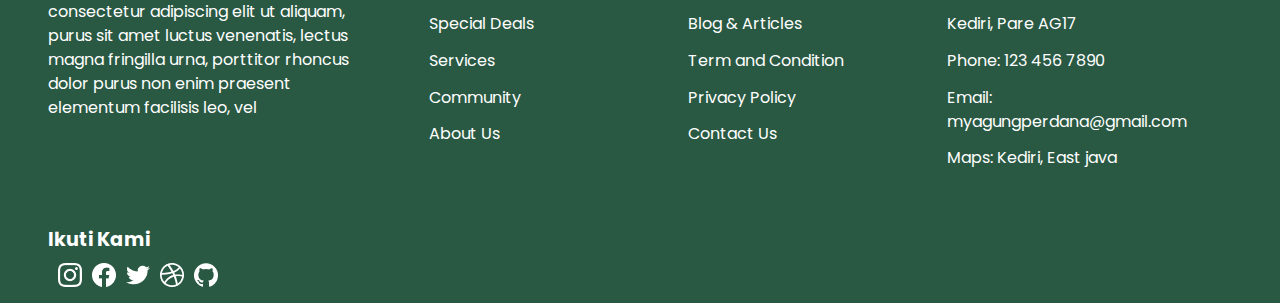
<file: Home/index.html>
<!DOCTYPE html>
<html lang="pt-br">
  <head>
    <meta charset="UTF-8" />
    <meta http-equiv="X-UA-Compatible" content="IE=edge" />
    <meta name="viewport" content="width=device-width, initial-scale=1.0" />
    <link rel="stylesheet" href="style.css" />
    <link rel="stylesheet" href="reset.css" />
    <link rel="preconnect" href="https://fonts.googleapis.com" />
    <link rel="preconnect" href="https://fonts.gstatic.com" crossorigin />
    <link
      href="https://fonts.googleapis.com/css2?family=Poppins:wght@400;500;700&display=swap"
      rel="stylesheet"
    />
    <title>Travelaja</title>
  </head>
  <body>
    <section class="container-apresentacao">
      <div class="menu-nav">
        <h1>travelaja</h1>
        <nav>
          <ul>
            <li><a href="#">Home</a></li>
            <li><a href="#">Discover</a></li>
            <li><a href="#">Services</a></li>
            <li><a href="#">News</a></li>
            <li><a href="#">About Us</a></li>
            <li><a href="#">Contact</a></li>
          </ul>
        </nav>
        <p>ID ></p>
      </div>
      <div class="explore-world">
        <h1>Explore the world with a smile</h1>
        <p>
          Lorem ipsum dolor sit amet, consectetur adipiscing elit ut aliquam,
          purus sit amet luctus venenatis, lectus magna fringilla urna,
          porttitor rhoncus dolor purus non enim praesent elementum facilisis
          leo,
        </p>
      </div>
    </section>
    <section class="container-travelpointer">
      <img
        src="imagens/imagemTravelPointer/lugaresPointer.png"
        alt="imagem de três lugares de viagem"
      />
      <div class="travelpointer">
        <div class="travelpointer-texto">
          <h2>Travelers Point</h2>
          <h3>We help to find your dream place</h3>
          <p>
            Lorem ipsum dolor sit amet, consectetur adipiscing elit ut aliquam,
            purus sit amet luctus venenatis, lectus magna fringilla urna,
            porttitor rhoncus dolor purus non enim praesent elementum facilisis
            leo, vel fringilla est ullamcorper eget nulla facilisi
          </p>
        </div>
        <div class="travelpointer-grid">
          <ul>
            <li>
              <h3>100+</h3>
              <p>Holiday Package</p>
            </li>
            <li>
              <h3>172</h3>
              <p>Hotels</p>
            </li>
            <li>
              <h3>68</h3>
              <p>Elite Transportation</p>
            </li>
            <li>
              <h3>32M+</h3>
              <p>we help to find your dream place</p>
            </li>
          </ul>
        </div>
      </div>
    </section>
    <section class="container-topDestination">
      <h3>Top Destination</h3>
      <h2>Discover your love</h2>
      <div class="topDestination-options">
        <div class="topDestination-firstDiv">
          <img
            src="imagens/imagensTopDestination/img1.png"
            alt="Imagens de destinos recomendados"
          />
          <h4>Taman Nasional Komodo</h4>
          <div>
            <p>Rp. 7,5jt</p>
            <p>&#10148; 7 days for trips</p>
          </div>
        </div>
        <div class="topDestination-firstDiv">
          <img
            src="imagens/imagensTopDestination/img2.png"
            alt="Imagens de destinos recomendados"
          />
          <h4>Taman Nasional Bunaken</h4>
          <div>
            <p>Rp. 10,5jt</p>
            <p>&#10148; 9 days for trips</p>
          </div>
        </div>
        <div class="topDestination-firstDiv">
          <img
            src="imagens/imagensTopDestination/img3.png"
            alt="Imagens de destinos recomendados"
          />
          <h4>Raja Ampat, Papua Barat</h4>
          <div>
            <p>Rp. 20,5jt</p>
            <p>&#10148; 12 days for trips</p>
          </div>
        </div>
        <div class="topDestination-firstDiv">
          <img
            src="imagens/imagensTopDestination/img4.png"
            alt="Imagens de destinos recomendados"
          />
          <h4>Kepulauan Wakatobi</h4>
          <div>
            <p>Rp. 9,5jt</p>
            <p>&#10148; 14 days for trips</p>
          </div>
        </div>
        <div class="topDestination-firstDiv">
          <img
            src="imagens/imagensTopDestination/img5.png"
            alt="Imagens de destinos recomendados"
          />
          <h4>Gili Trawangan, Lombok</h4>
          <div>
            <p>Rp. 6,5jt</p>
            <p>&#10148; 7 days for trips</p>
          </div>
        </div>
        <div class="topDestination-firstDiv">
          <img
            src="imagens/imagensTopDestination/img6.png"
            alt="Imagens de destinos recomendados"
          />
          <h4>Taman Nasional Bromo</h4>
          <div>
            <p>Rp. 9,5jt</p>
            <p>&#10148; 7 days for trips</p>
          </div>
        </div>
      </div>
    </section>
    <section class="container-testemunhas">
      <h3>Testimonial</h3>
      <h2>What they say about us</h2>
      <div class="gridTestemunhas">
        <div class="testemunha-usuario">
          <div>
            <img
              src="./imagens/imagensTestemunhas/Ellipse.png"
              alt="Imagens dos clientes e sua experiencia"
            />
            <h4>Angelina Simple</h4>
          </div>
          <p>
            Lorem ipsum dolor sit amet, consectetur adipiscing elit ut aliquam,
            purus sit amet luctus venenatis
          </p>
        </div>
        <div class="testemunha-usuario">
          <div>
            <img
              src="./imagens/imagensTestemunhas/Ellipse (1).png"
              alt="Imagens dos clientes e sua experiencia"
            />
            <h4>Viola Natalie</h4>
          </div>
          <p>
            Lorem ipsum dolor sit amet, consectetur adipiscing elit ut aliquam,
            purus sit amet luctus venenatis
          </p>
        </div>
        <div class="testemunha-usuario">
          <div>
            <img
              src="./imagens/imagensTestemunhas/Ellipse (2).png"
              alt="Imagens dos clientes e sua experiencia"
            />
            <h4>Robert John K.</h4>
          </div>
          <p>
            Lorem ipsum dolor sit amet, consectetur adipiscing elit ut aliquam,
            purus sit amet luctus venenatis
          </p>
        </div>
        <div class="testemunha-usuario">
          <div>
            <img
              src="./imagens/imagensTestemunhas/Ellipse (3).png"
              alt="Imagens dos clientes e sua experiencia"
            />
            <h4>Anggi Nani</h4>
          </div>
          <p>
            Lorem ipsum dolor sit amet, consectetur adipiscing elit ut aliquam,
            purus sit amet luctus venenatis
          </p>
        </div>
        <div class="testemunha-usuario">
          <div>
            <img
              src="./imagens/imagensTestemunhas/Ellipse (4).png"
              alt="Imagens dos clientes e sua experiencia"
            />
            <h4>Graham Suryo J</h4>
          </div>
          <p>
            Lorem ipsum dolor sit amet, consectetur adipiscing elit ut aliquam,
            purus sit amet luctus venenatis
          </p>
        </div>
        <div class="testemunha-usuario">
          <div>
            <img
              src="./imagens/imagensTestemunhas/Ellipse (5).png"
              alt="Imagens dos clientes e sua experiencia"
            />
            <h4>Bagas G Natfi</h4>
          </div>
          <p>
            Lorem ipsum dolor sit amet, consectetur adipiscing elit ut aliquam,
            purus sit amet luctus venenatis
          </p>
        </div>
      </div>
    </section>
    <footer>
      <div class="footer-first">
        <div class="footer-desc-descricao">
          <h2>travelaja</h2>
          <p>
            Lorem ipsum dolor sit amet, consectetur adipiscing elit ut aliquam,
            purus sit amet luctus venenatis, lectus magna fringilla urna,
            porttitor rhoncus dolor purus non enim praesent elementum facilisis
            leo, vel
          </p>
        </div>
        <div class="footer-desc">
          <h3>Links</h3>
          <a href="">Discover</a>
          <a href="">Special Deals</a>
          <a href="">Services</a>
          <a href="">Community</a>
          <a href="">About Us</a>
        </div>
        <div class="footer-desc">
          <h3>Services</h3>
          <a href="">About Us</a>
          <a href="">Blog & Articles</a>
          <a href="">Term and Condition</a>
          <a href="">Privacy Policy</a>
          <a href="">Contact Us</a>
        </div>
        <div class="footer-desc">
          <h3>Contact</h3>
          <p>Address: Jl.Codelaras No.205A</p>
          <p>Kediri, Pare AG17</p>
          <p>Phone: 123 456 7890</p>
          <p>Email: myagungperdana@gmail.com</p>
          <p>Maps: Kediri, East java</p>
        </div>
      </div>
      <div class="footer-second">
        <h3>Ikuti Kami</h3>
        <img
          src="./imagens/imagensFooter/midias.png"
          alt="imagem midias sociais"
        />
      </div>
    </footer>
  </body>
</html>
</file>
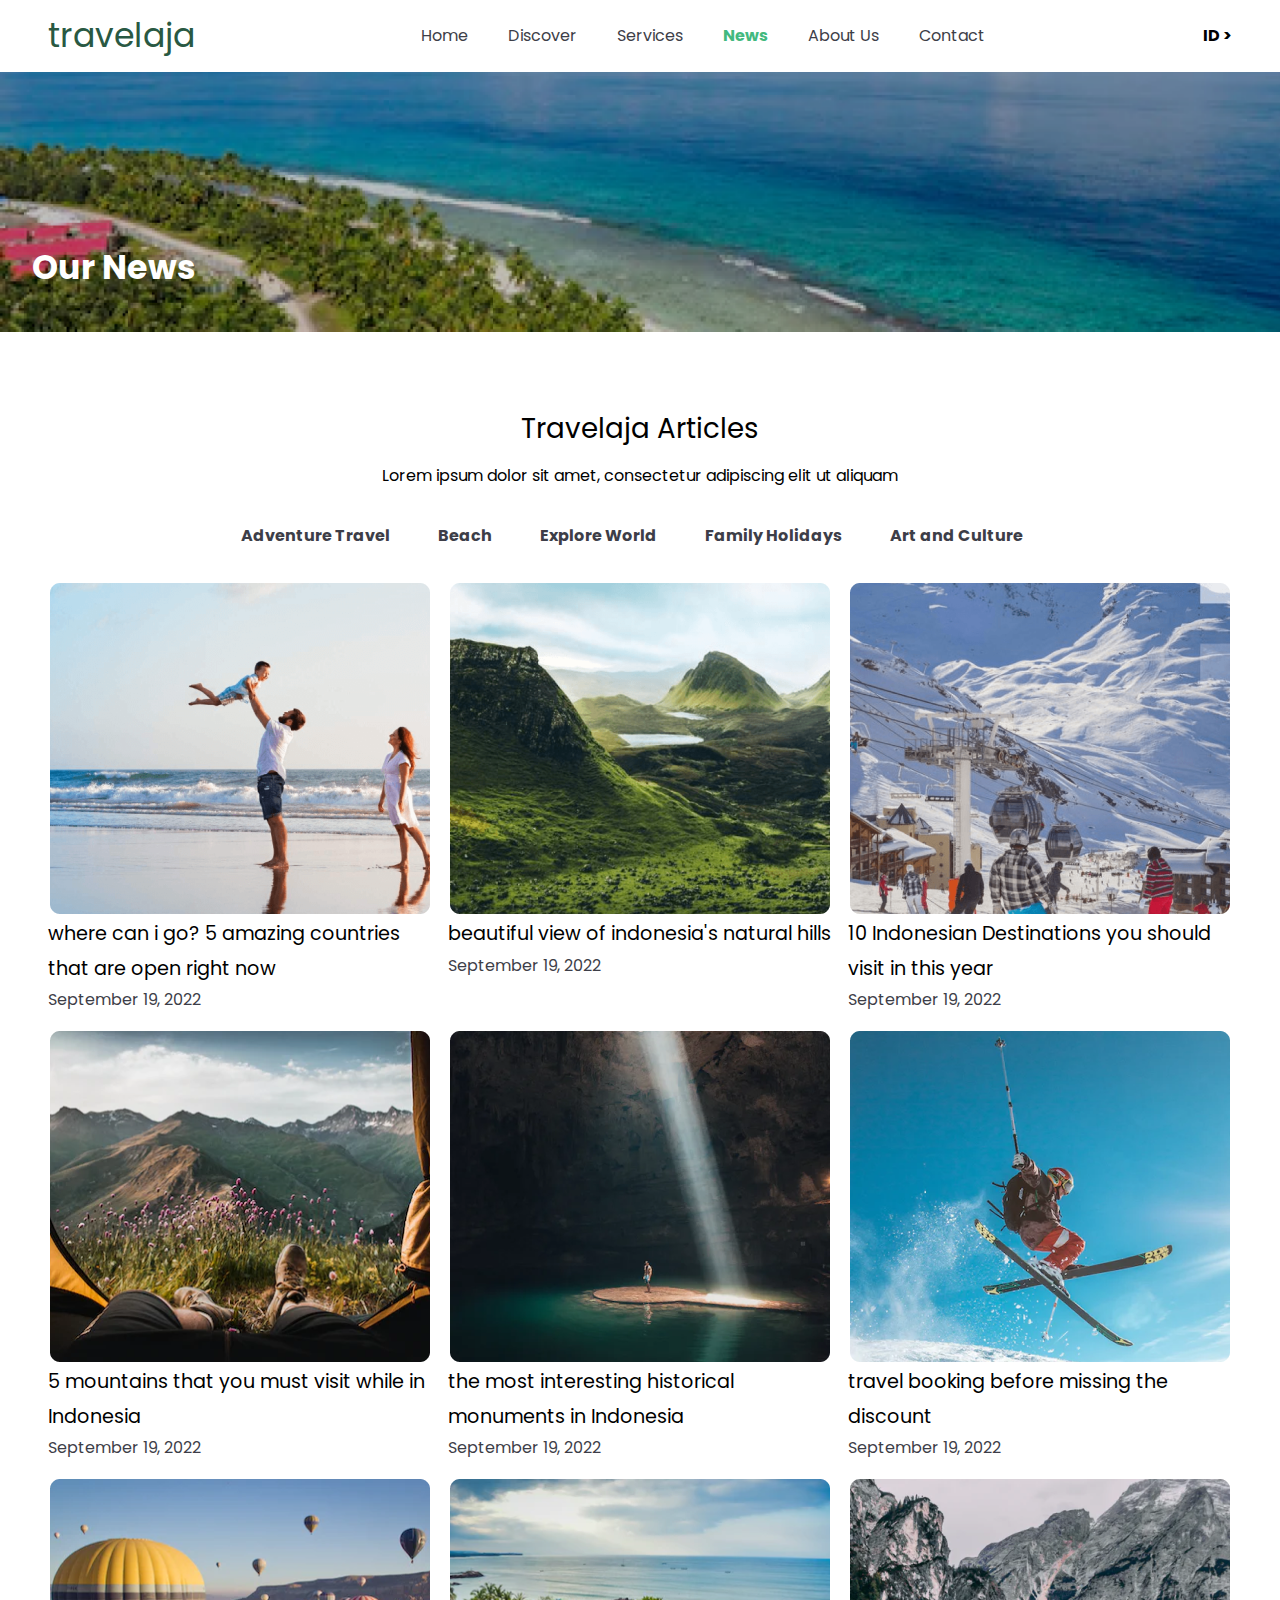
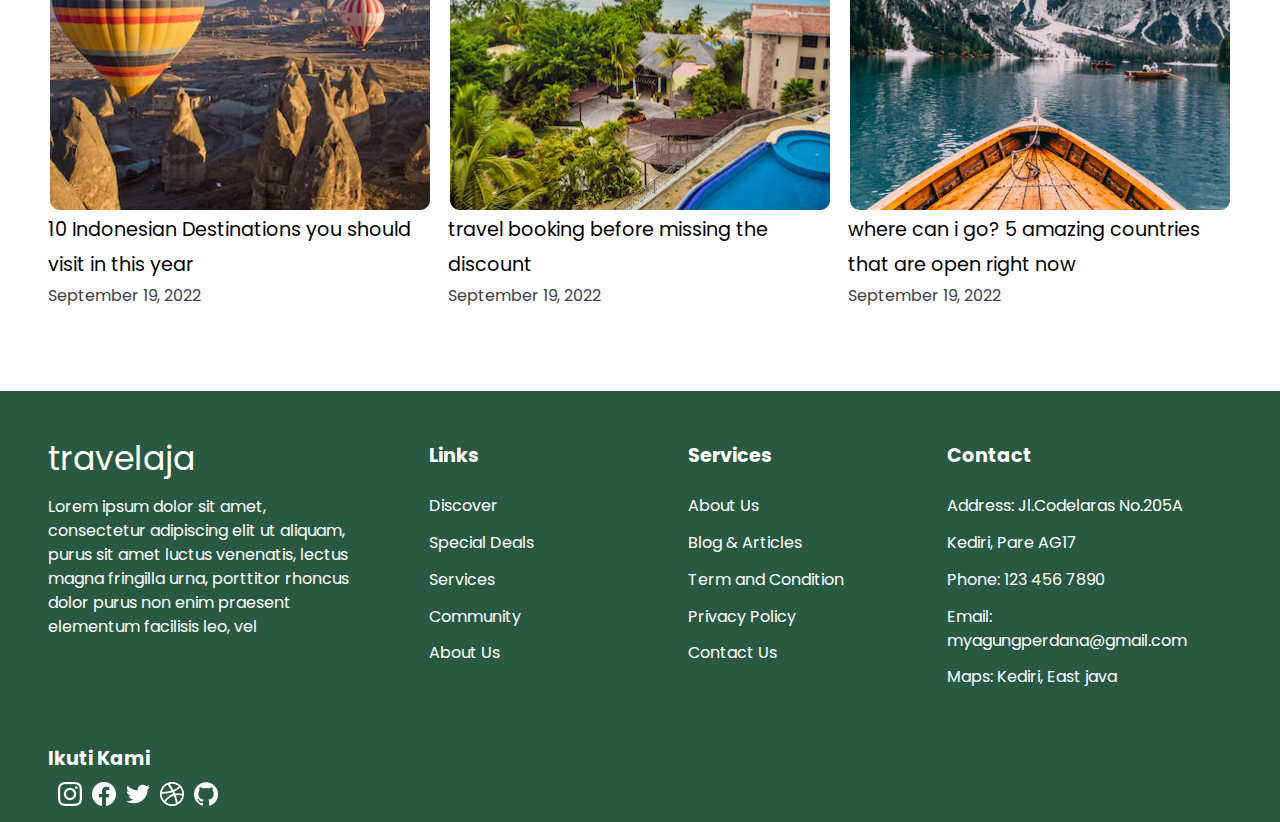
<file: OurNews/index.html>
<!DOCTYPE html>
<html lang="en">
  <head>
    <meta charset="UTF-8" />
    <meta http-equiv="X-UA-Compatible" content="IE=edge" />
    <meta name="viewport" content="width=device-width, initial-scale=1.0" />
    <link rel="stylesheet" href="style.css" />
    <link rel="stylesheet" href="../reset.css" />
    <link rel="preconnect" href="https://fonts.googleapis.com" />
    <link rel="preconnect" href="https://fonts.gstatic.com" crossorigin />
    <link
      href="https://fonts.googleapis.com/css2?family=Poppins:wght@400;500;700&display=swap"
      rel="stylesheet"
    />
    <title>Our News</title>
  </head>
  <body>
    <section class="container-apresentacao">
      <div class="menu-nav">
        <h1>travelaja</h1>
        <nav>
          <ul>
            <li><a href="../index.html">Home</a></li>
            <li>
              <a href="../Discover/index.html">Discover</a>
            </li>
            <li>
              <a href="../Services/index.html">Services</a>
            </li>
            <li>
              <a href="#" class="page-atual"><b>News</b></a>
            </li>
            <li><a href="../About/index.html">About Us</a></li>
            <li><a href="../Contact/index.html">Contact</a></li>
          </ul>
        </nav>
        <p>ID ></p>
      </div>
      <div class="container-OurNews">
        <h1>Our News</h1>
      </div>
    </section>
    <section class="container-traveleja-articles">
      <h2>Travelaja Articles</h2>
      <p>Lorem ipsum dolor sit amet, consectetur adipiscing elit ut aliquam</p>
      <div class="OurNews-MenuNav">
        <nav>
          <ul>
            <li><a href="#">Adventure Travel</a></li>
            <li><a href="#">Beach</a></li>
            <li><a href="#">Explore World</a></li>
            <li><a href="#">Family Holidays</a></li>
            <li><a href="#">Art and Culture</a></li>
          </ul>
        </nav>
      </div>
      <div class="OurNews-Articles">
        <div>
          <img
            src="./Imagens/rect1.png"
            alt="Imagens de orientação dos artigos"
          />
          <h3>where can i go? 5 amazing countries that are open right now</h3>
          <p>September 19, 2022</p>
        </div>
        <div>
          <img
            src="./Imagens/rect2.png"
            alt="Imagens de orientação dos artigos"
          />
          <h3>beautiful view of indonesia's natural hills</h3>
          <p>September 19, 2022</p>
        </div>
        <div>
          <img
            src="./Imagens/rect3.png"
            alt="Imagens de orientação dos artigos"
          />
          <h3>10 Indonesian Destinations you should visit in this year</h3>
          <p>September 19, 2022</p>
        </div>
        <div>
          <img
            src="./Imagens/rect4.png"
            alt="Imagens de orientação dos artigos"
          />
          <h3>5 mountains that you must visit while in Indonesia</h3>
          <p>September 19, 2022</p>
        </div>
        <div>
          <img
            src="./Imagens/rect5.png"
            alt="Imagens de orientação dos artigos"
          />
          <h3>the most interesting historical monuments in Indonesia</h3>
          <p>September 19, 2022</p>
        </div>
        <div>
          <img
            src="./Imagens/rect6.png"
            alt="Imagens de orientação dos artigos"
          />
          <h3>travel booking before missing the discount</h3>
          <p>September 19, 2022</p>
        </div>
        <div>
          <img
            src="./Imagens/rect7.png"
            alt="Imagens de orientação dos artigos"
          />
          <h3>10 Indonesian Destinations you should visit in this year</h3>
          <p>September 19, 2022</p>
        </div>
        <div>
          <img
            src="./Imagens/rect8.png"
            alt="Imagens de orientação dos artigos"
          />
          <h3>travel booking before missing the discount</h3>
          <p>September 19, 2022</p>
        </div>
        <div>
          <img
            src="./Imagens/rect9.png"
            alt="Imagens de orientação dos artigos"
          />
          <h3>where can i go? 5 amazing countries that are open right now</h3>
          <p>September 19, 2022</p>
        </div>
      </div>
    </section>
    <footer>
      <div class="footer-first">
        <div class="footer-desc-descricao">
          <h2>travelaja</h2>
          <p>
            Lorem ipsum dolor sit amet, consectetur adipiscing elit ut aliquam,
            purus sit amet luctus venenatis, lectus magna fringilla urna,
            porttitor rhoncus dolor purus non enim praesent elementum facilisis
            leo, vel
          </p>
        </div>
        <div class="footer-desc">
          <h3>Links</h3>
          <a href="">Discover</a>
          <a href="">Special Deals</a>
          <a href="">Services</a>
          <a href="">Community</a>
          <a href="">About Us</a>
        </div>
        <div class="footer-desc">
          <h3>Services</h3>
          <a href="">About Us</a>
          <a href="">Blog & Articles</a>
          <a href="">Term and Condition</a>
          <a href="">Privacy Policy</a>
          <a href="">Contact Us</a>
        </div>
        <div class="footer-desc">
          <h3>Contact</h3>
          <p>Address: Jl.Codelaras No.205A</p>
          <p>Kediri, Pare AG17</p>
          <p>Phone: 123 456 7890</p>
          <p>Email: myagungperdana@gmail.com</p>
          <p>Maps: Kediri, East java</p>
        </div>
      </div>
      <div class="footer-second">
        <h3>Ikuti Kami</h3>
        <img
          src="../imagens/imagensFooter/midias.png"
          alt="imagem midias sociais"
        />
      </div>
    </footer>
  </body>
</html>
</file>
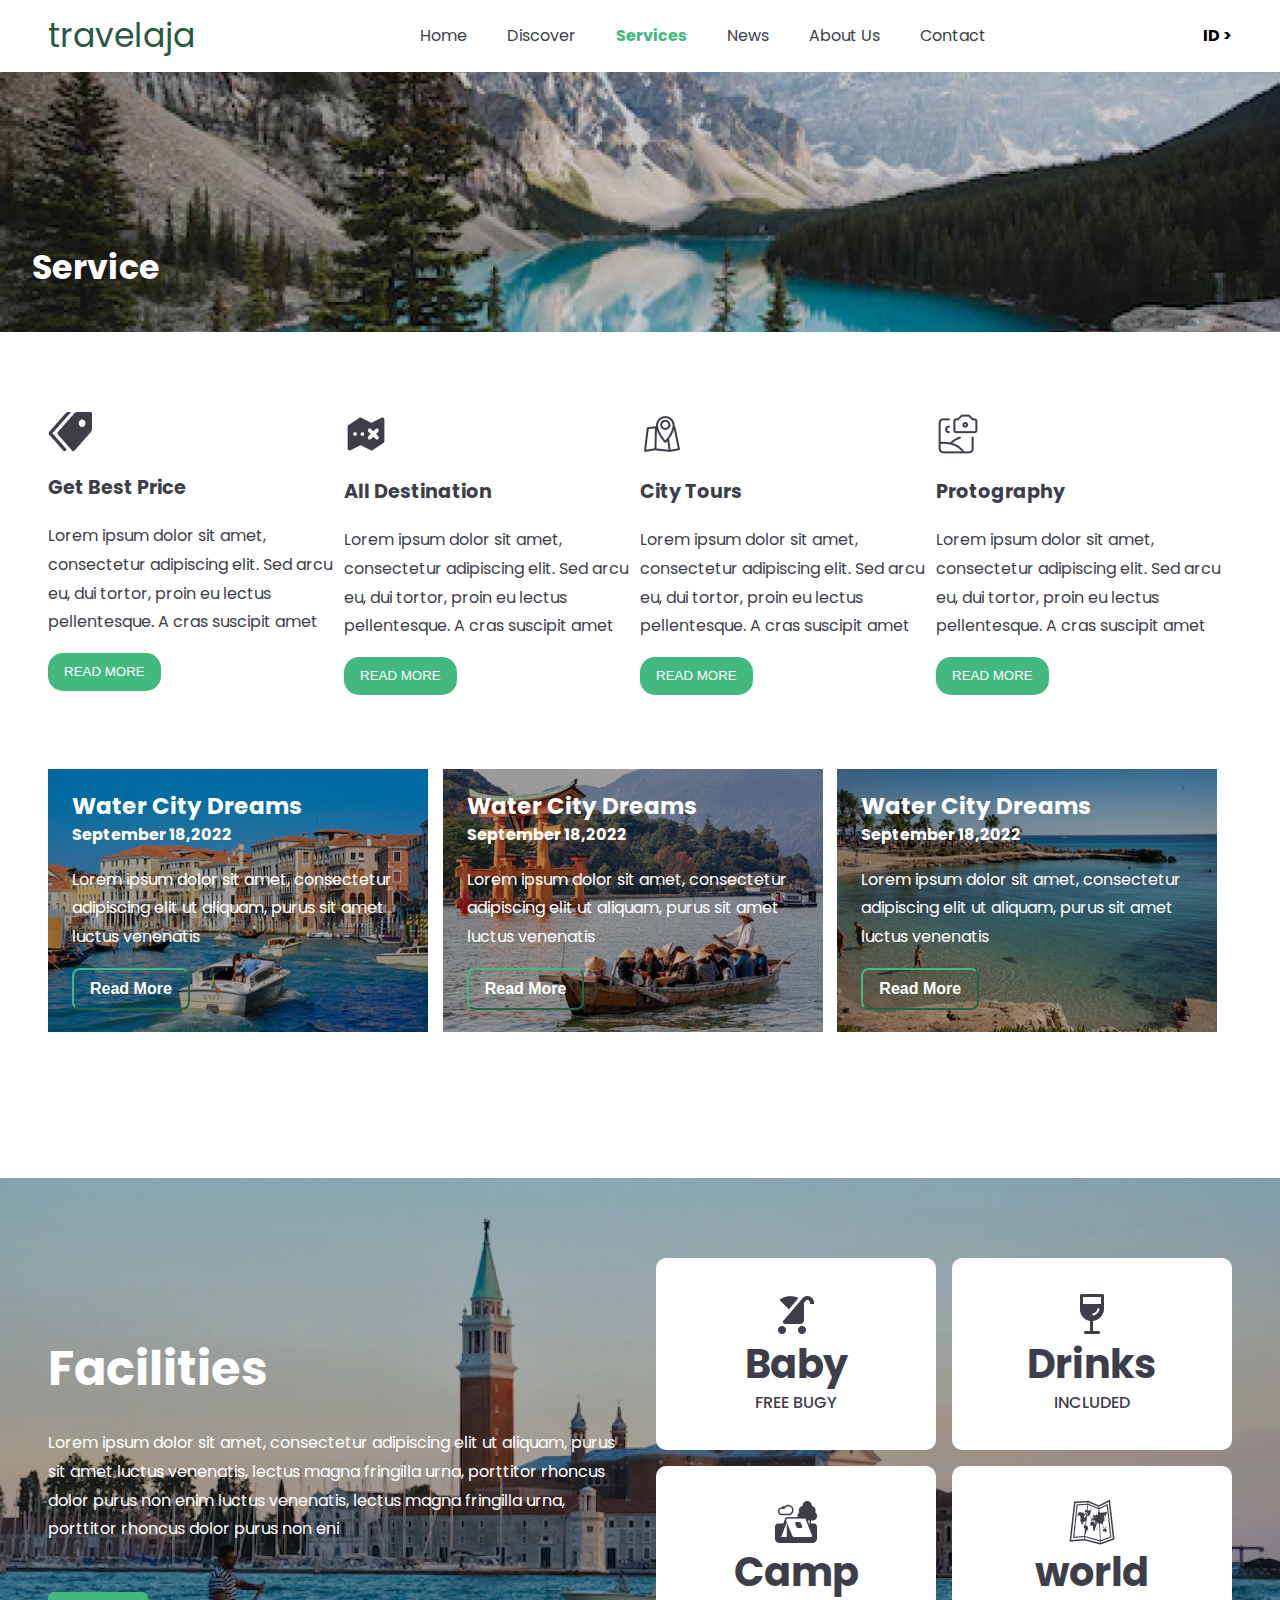
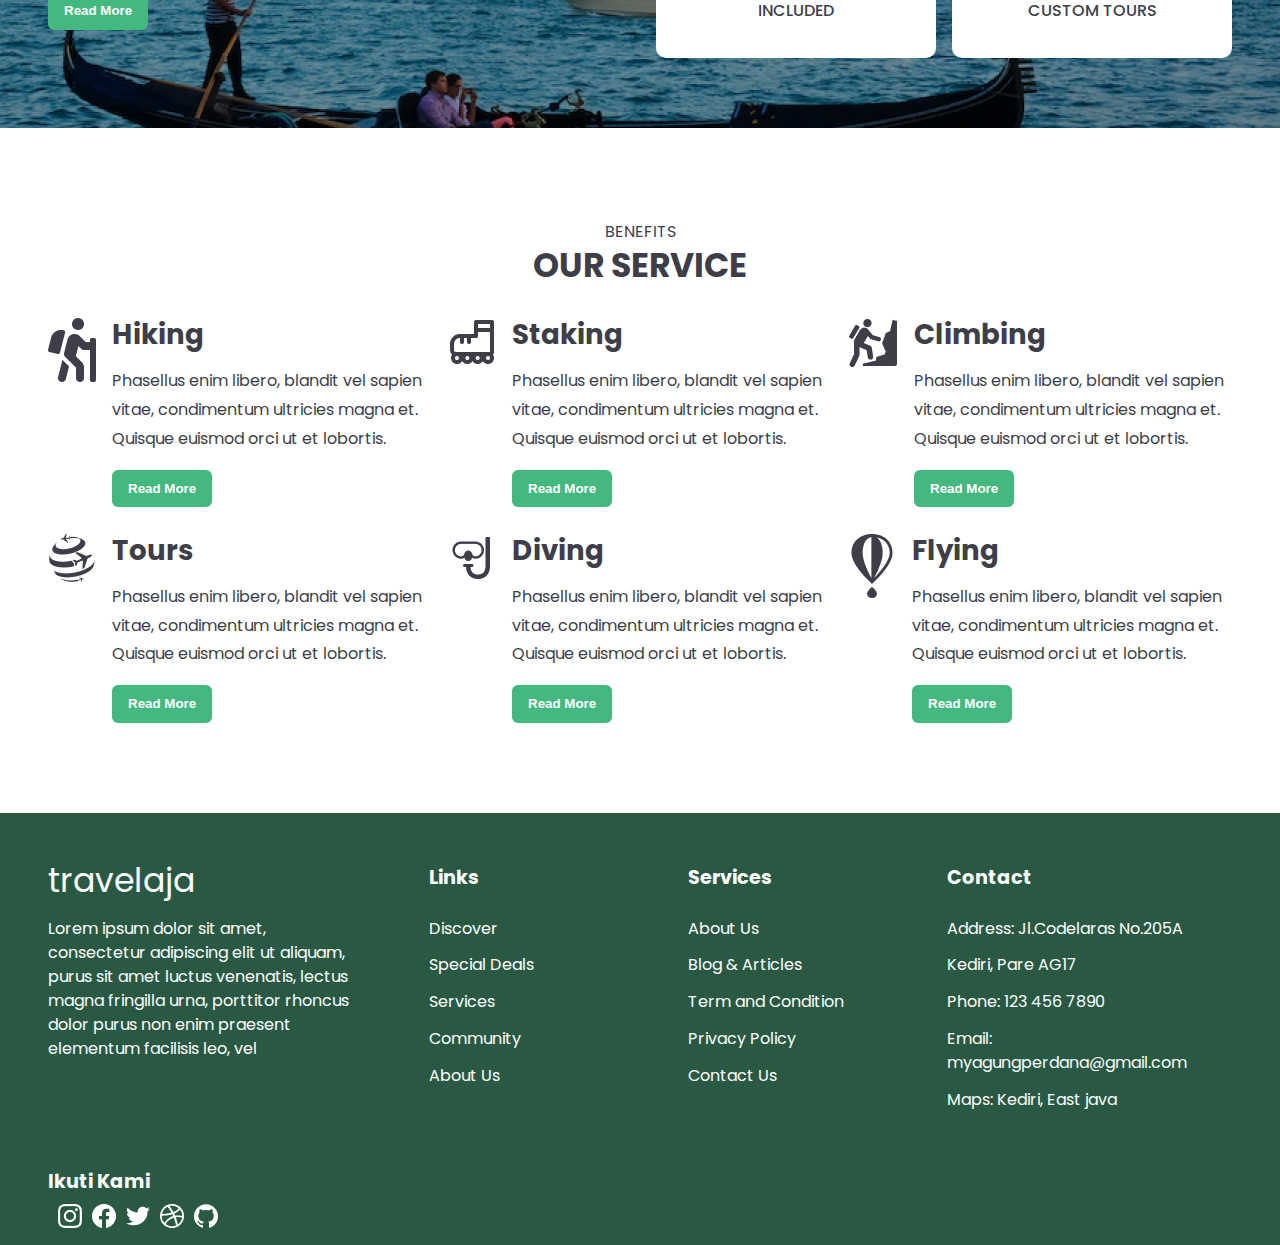
<file: Services/index.html>
<!DOCTYPE html>
<html lang="en">
  <head>
    <meta charset="UTF-8" />
    <meta http-equiv="X-UA-Compatible" content="IE=edge" />
    <meta name="viewport" content="width=device-width, initial-scale=1.0" />
    <link rel="stylesheet" href="style.css" />
    <link rel="stylesheet" href="../reset.css" />
    <link rel="preconnect" href="https://fonts.googleapis.com" />
    <link rel="preconnect" href="https://fonts.gstatic.com" crossorigin />
    <link
      href="https://fonts.googleapis.com/css2?family=Poppins:wght@400;500;700&display=swap"
      rel="stylesheet"
    />
    <title>Services</title>
  </head>
  <body>
    <section class="container-apresentacao">
      <div class="menu-nav">
        <h1>travelaja</h1>
        <nav>
          <ul>
            <li><a href="../index.html">Home</a></li>
            <li>
              <a href="../Discover/index.html">Discover</a>
            </li>
            <li>
              <a href="#" class="page-atual"><b>Services</b></a>
            </li>
            <li><a href="../OurNews/index.html">News</a></li>
            <li><a href="../About/index.html">About Us</a></li>
            <li><a href="../Contact/index.html">Contact</a></li>
          </ul>
        </nav>
        <p>ID ></p>
      </div>
      <div class="container-service">
        <h1>Service</h1>
      </div>
      <section class="container-exempleLocation">
        <div class="exampleLocation-first">
          <div>
            <img
              src="./Imagens/First Icons/icon1.png"
              alt="Icones de orientação"
            />
            <h3>Get Best Price</h3>
            <p>
              Lorem ipsum dolor sit amet, consectetur adipiscing elit. Sed arcu
              eu, dui tortor, proin eu lectus pellentesque. A cras suscipit amet
            </p>
            <button>READ MORE</button>
          </div>
          <div>
            <img
              src="./Imagens/First Icons/icon2.png"
              alt="Icones de orientação"
            />
            <h3>All Destination</h3>
            <p>
              Lorem ipsum dolor sit amet, consectetur adipiscing elit. Sed arcu
              eu, dui tortor, proin eu lectus pellentesque. A cras suscipit amet
            </p>
            <button>READ MORE</button>
          </div>
          <div>
            <img
              src="./Imagens/First Icons/icon3.png"
              alt="Icones de orientação"
            />
            <h3>City Tours</h3>
            <p>
              Lorem ipsum dolor sit amet, consectetur adipiscing elit. Sed arcu
              eu, dui tortor, proin eu lectus pellentesque. A cras suscipit amet
            </p>
            <button>READ MORE</button>
          </div>
          <div>
            <img
              src="./Imagens/First Icons/icon4.png"
              alt="Icones de orientação"
            />
            <h3>Protography</h3>
            <p>
              Lorem ipsum dolor sit amet, consectetur adipiscing elit. Sed arcu
              eu, dui tortor, proin eu lectus pellentesque. A cras suscipit amet
            </p>
            <button>READ MORE</button>
          </div>
        </div>
        <div class="exampleLocation-second">
          <div>
            <h4>Water City Dreams</h4>
            <b>September 18,2022</b>
            <p>
              Lorem ipsum dolor sit amet, consectetur adipiscing elit ut
              aliquam, purus sit amet luctus venenatis
            </p>
            <button>Read More</button>
          </div>
          <div>
            <h4>Water City Dreams</h4>
            <b>September 18,2022</b>
            <p>
              Lorem ipsum dolor sit amet, consectetur adipiscing elit ut
              aliquam, purus sit amet luctus venenatis
            </p>
            <button>Read More</button>
          </div>
          <div>
            <h4>Water City Dreams</h4>
            <b>September 18,2022</b>
            <p>
              Lorem ipsum dolor sit amet, consectetur adipiscing elit ut
              aliquam, purus sit amet luctus venenatis
            </p>
            <button>Read More</button>
          </div>
        </div>
      </section>
    </section>
    <section class="container-facilities">
      <div class="container-facilities-first">
        <h2>Facilities</h2>
        <p>
          Lorem ipsum dolor sit amet, consectetur adipiscing elit ut aliquam,
          purus sit amet luctus venenatis, lectus magna fringilla urna,
          porttitor rhoncus dolor purus non enim luctus venenatis, lectus magna
          fringilla urna, porttitor rhoncus dolor purus non eni
        </p>
        <button>Read More</button>
      </div>
      <div class="container-facilities-second">
        <div>
          <img
            src="./Imagens/Second Icons/baby.png"
            alt="Icones de orientação"
          />
          <h3>Baby</h3>
          <p>FREE BUGY</p>
        </div>
        <div>
          <img
            src="./Imagens/Second Icons/drink.png"
            alt="Icones de orientação"
          />
          <h3>Drinks</h3>
          <p>INCLUDED</p>
        </div>
        <div>
          <img
            src="./Imagens/Second Icons/camp.png"
            alt="Icones de orientação"
          />
          <h3>Camp</h3>
          <p>INCLUDED</p>
        </div>
        <div>
          <img
            src="./Imagens/Second Icons/world.png"
            alt="Icones de orientação"
          />
          <h3>world</h3>
          <p>CUSTOM TOURS</p>
        </div>
      </div>
    </section>
    <section class="container-ourservices">
      <p>BENEFITS</p>
      <h3>OUR SERVICE</h3>
      <div class="container-ourservices-division">
        <div class="container-ourservices-division-grid">
          <img src="./Imagens/Third Icons/icon1.png" alt="Icone de serviços" />
          <div>
            <h4>Hiking</h4>
            <p>
              Phasellus enim libero, blandit vel sapien vitae, condimentum
              ultricies magna et. Quisque euismod orci ut et lobortis.
            </p>
            <button>Read More</button>
          </div>
        </div>
        <div class="container-ourservices-division-grid">
          <img src="./Imagens/Third Icons/icon2.png" alt="Icone de serviços" />
          <div>
            <h4>Staking</h4>
            <p>
              Phasellus enim libero, blandit vel sapien vitae, condimentum
              ultricies magna et. Quisque euismod orci ut et lobortis.
            </p>
            <button>Read More</button>
          </div>
        </div>
        <div class="container-ourservices-division-grid">
          <img src="./Imagens/Third Icons/icon3.png" alt="Icone de serviços" />
          <div>
            <h4>Climbing</h4>
            <p>
              Phasellus enim libero, blandit vel sapien vitae, condimentum
              ultricies magna et. Quisque euismod orci ut et lobortis.
            </p>
            <button>Read More</button>
          </div>
        </div>
        <div class="container-ourservices-division-grid">
          <img src="./Imagens/Third Icons/icon4.png" alt="Icone de serviços" />
          <div>
            <h4>Tours</h4>
            <p>
              Phasellus enim libero, blandit vel sapien vitae, condimentum
              ultricies magna et. Quisque euismod orci ut et lobortis.
            </p>
            <button>Read More</button>
          </div>
        </div>
        <div class="container-ourservices-division-grid">
          <img src="./Imagens/Third Icons/icon5.png" alt="Icone de serviços" />
          <div>
            <h4>Diving</h4>
            <p>
              Phasellus enim libero, blandit vel sapien vitae, condimentum
              ultricies magna et. Quisque euismod orci ut et lobortis.
            </p>
            <button>Read More</button>
          </div>
        </div>
        <div class="container-ourservices-division-grid">
          <img src="./Imagens/Third Icons/icon6.png" alt="Icone de serviços" />
          <div>
            <h4>Flying</h4>
            <p>
              Phasellus enim libero, blandit vel sapien vitae, condimentum
              ultricies magna et. Quisque euismod orci ut et lobortis.
            </p>
            <button>Read More</button>
          </div>
        </div>
      </div>
    </section>
    <footer>
      <div class="footer-first">
        <div class="footer-desc-descricao">
          <h2>travelaja</h2>
          <p>
            Lorem ipsum dolor sit amet, consectetur adipiscing elit ut aliquam,
            purus sit amet luctus venenatis, lectus magna fringilla urna,
            porttitor rhoncus dolor purus non enim praesent elementum facilisis
            leo, vel
          </p>
        </div>
        <div class="footer-desc">
          <h3>Links</h3>
          <a href="">Discover</a>
          <a href="">Special Deals</a>
          <a href="">Services</a>
          <a href="">Community</a>
          <a href="">About Us</a>
        </div>
        <div class="footer-desc">
          <h3>Services</h3>
          <a href="">About Us</a>
          <a href="">Blog & Articles</a>
          <a href="">Term and Condition</a>
          <a href="">Privacy Policy</a>
          <a href="">Contact Us</a>
        </div>
        <div class="footer-desc">
          <h3>Contact</h3>
          <p>Address: Jl.Codelaras No.205A</p>
          <p>Kediri, Pare AG17</p>
          <p>Phone: 123 456 7890</p>
          <p>Email: myagungperdana@gmail.com</p>
          <p>Maps: Kediri, East java</p>
        </div>
      </div>
      <div class="footer-second">
        <h3>Ikuti Kami</h3>
        <img
          src="../imagens/imagensFooter/midias.png"
          alt="imagem midias sociais"
        />
      </div>
    </footer>
  </body>
</html>
</file>
<file: style.css>
@import "./styles/containerApresentacao.css";
@import "./styles/containerTravelPointer.css";
@import "./styles/containerTopPointer.css";
@import "./styles/containerTestemunhas.css";
@import "./styles/footer.css";
</file>
<file: About/style.css>
@import "../menunav.css";
@import "./styles/containerApresentacaoOurNews.css";
@import "./styles/containerWhyChoose.css";
@import "./styles/containerAboutTravelaja.css";
@import "./styles/containerOurTeam.css";
@import "../styles/footer.css";
</file>
<file: Contact/style.css>
@import "../menunav.css";
@import "./styles/containerApresentacao.css";
@import "./styles/containerGetInTouch.css";
@import "../styles/footer.css";
</file>
<file: Discover/style.css>
@import "./styles/containerApresentacao.css";
@import "./styles/containerText.css";
@import "../styles/footer.css";
</file>
<file: Home/style.css>
@import "./styles/containerApresentacao.css";
@import "./styles/containerTravelPointer.css";
@import "./styles/containerTopPointer.css";
@import "./styles/containerTestemunhas.css";
@import "./styles/footer.css";
</file>
<file: OurNews/style.css>
@import "./styles/containerApresentacaoOurNews.css";
@import "./styles/containerArticles.css";
@import "../styles/footer.css";
</file>
<file: Services/style.css>
@import "./styles/containerApresentacaoServices.css";
@import "./styles/conteinerExempleLocation.css";
@import "./styles/containerFacilities.css";
@import "./styles/containerOurServices.css";
@import "../styles/footer.css";
</file>
